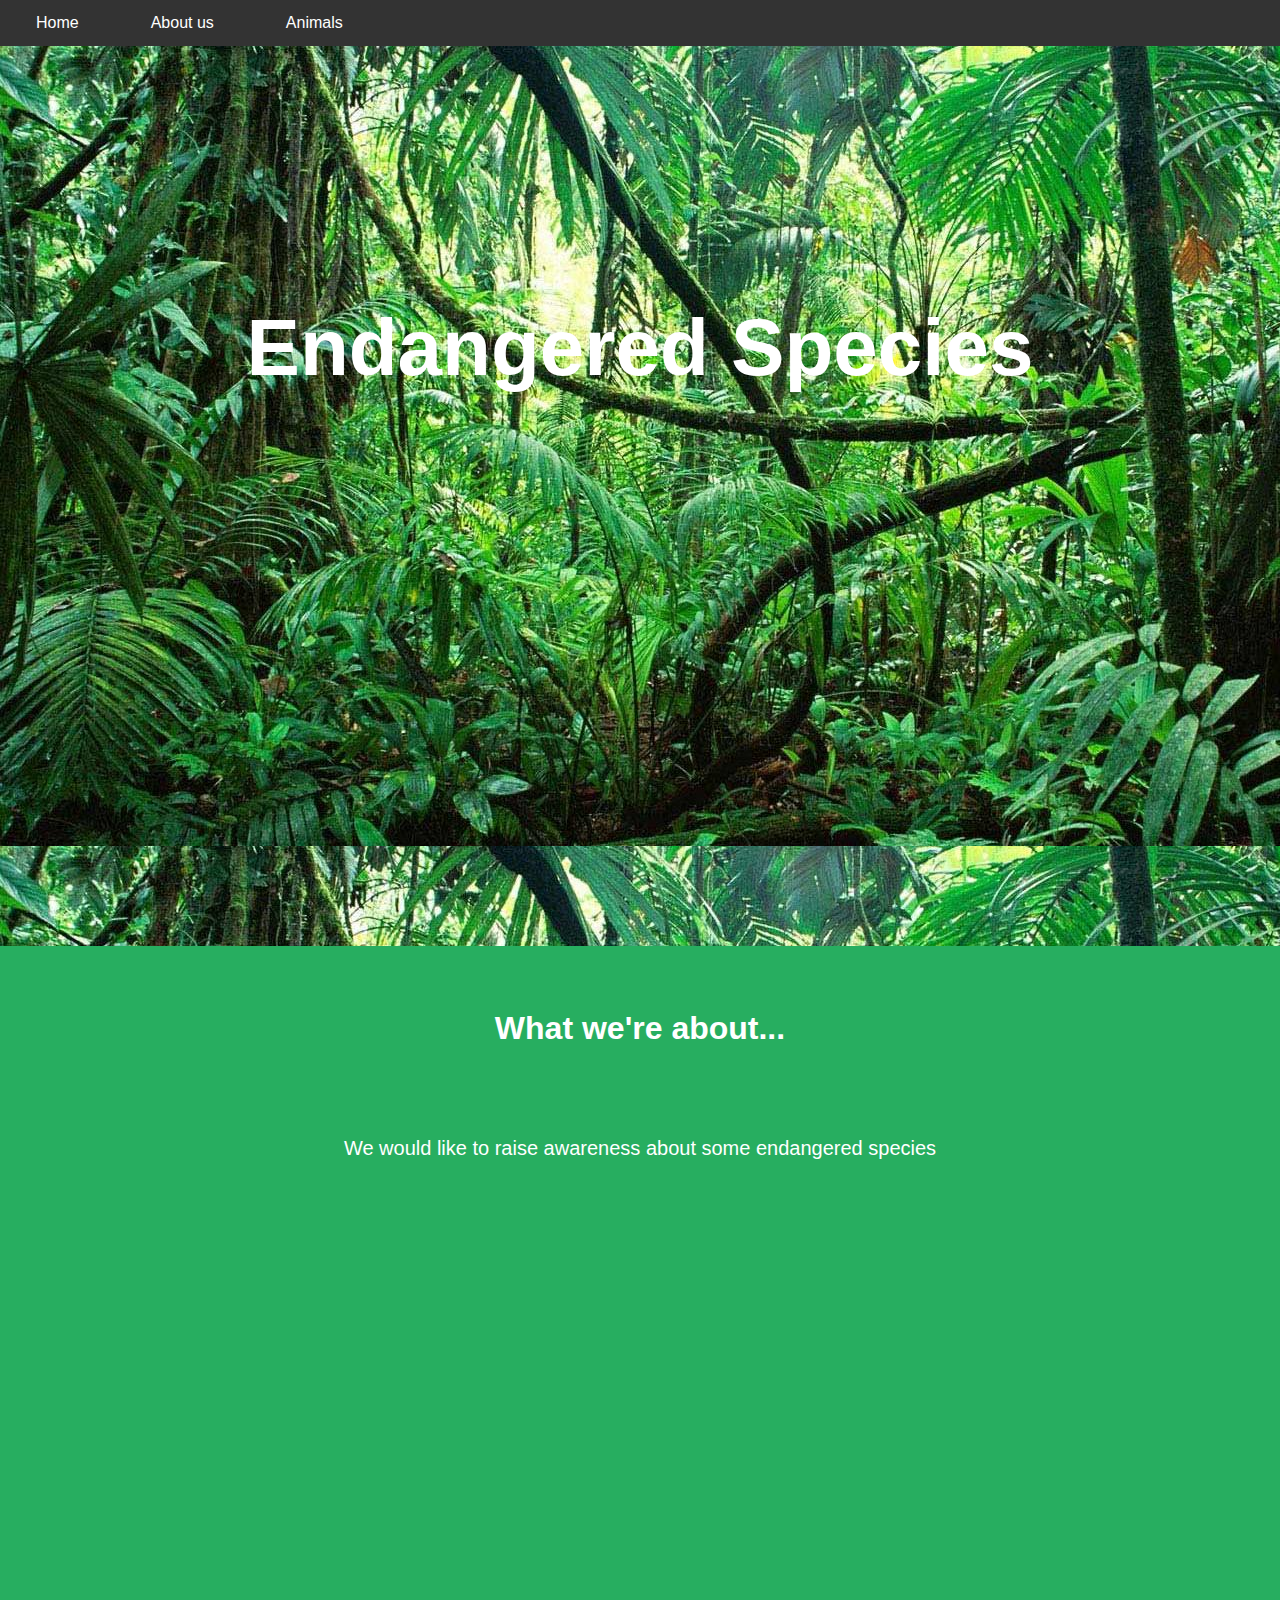
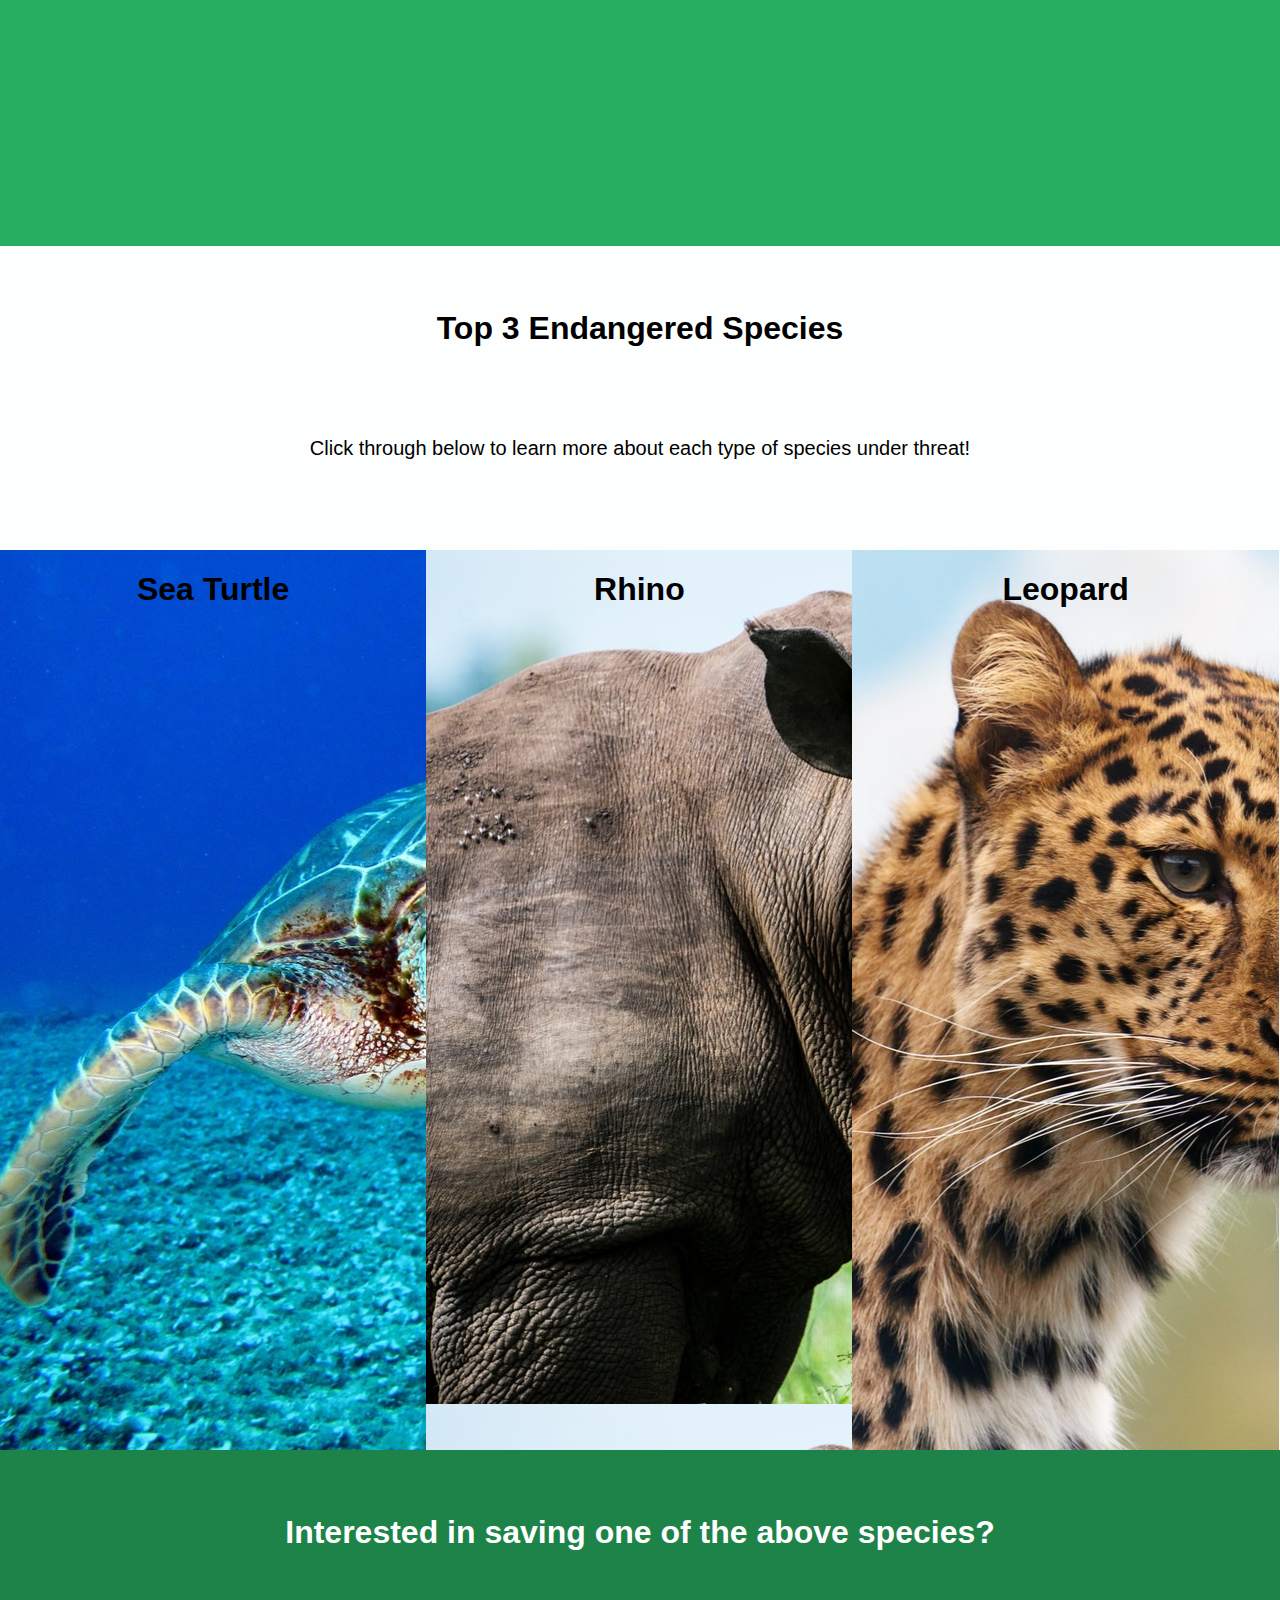
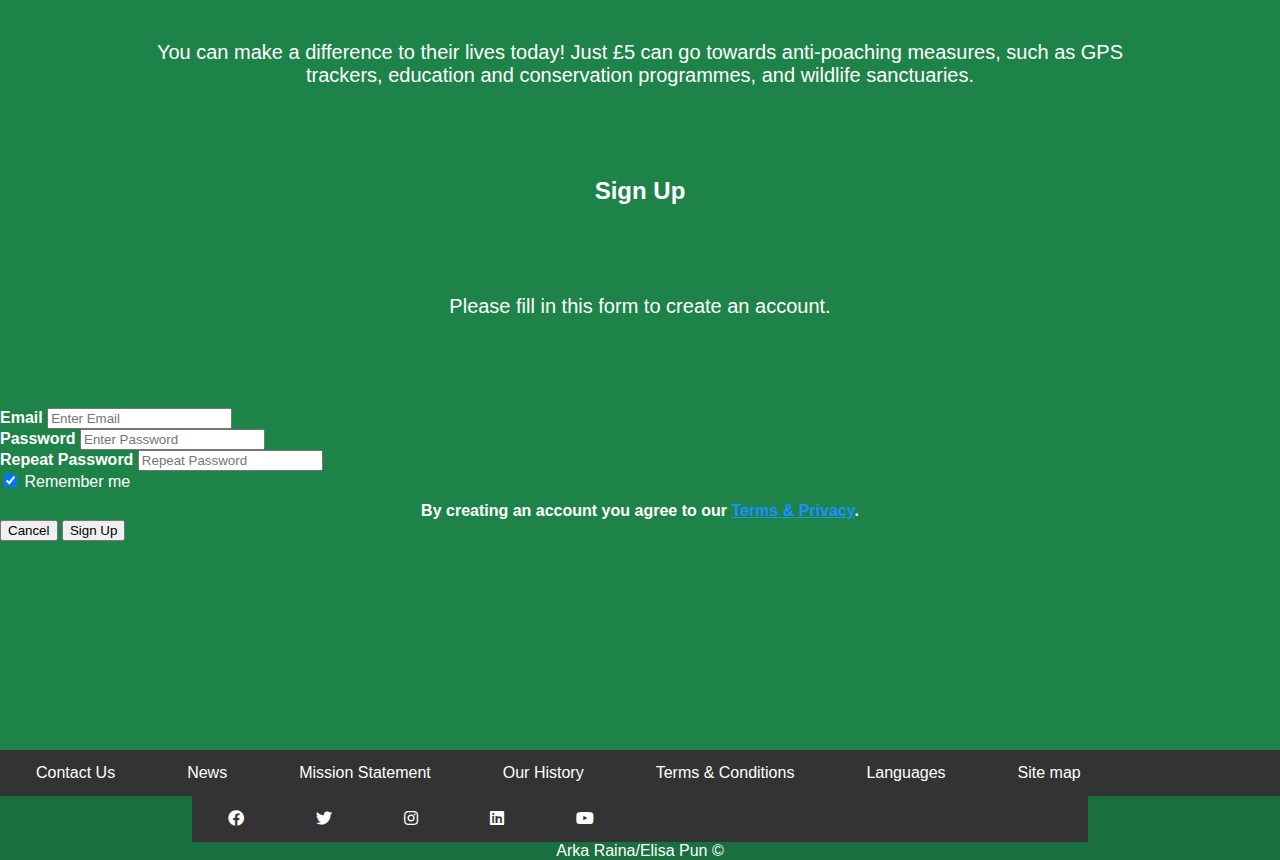
<file: index.html>
<!DOCTYPE html>
<html>
<head>
  <meta charset="utf-8" />
  <meta http-equiv="X-UA-Compatible" content="IE=edge">
  <meta name="viewport" content="width=device-width, initial-scale=1">
  <title>Endangered Species</title>
  <link rel="stylesheet" type="text/css" href="css/styles.css">
  <link rel="stylesheet" href="https://pro.fontawesome.com/releases/v5.11.1/css/all.css">
</head>
<body>
  <div>
    <ul>
    <li><a href="#home">Home</a></li>
    <li><a href="#about-us">About us</a></li>
    <li class="dropdown">
      <a href="javascript:void(0)" class="dropbtn">Animals</a>
      <div class="dropdown-content">
        <a href="About_seaturtle.html">Sea Turtle</a>
        <a href="About_rhino.html">Rhino</a>
        <a href="About_leopard.html">Leopard</a>
      </div>
    </li>
  </div>

<div id="header-div">
  <h1>Endangered Species</h1>
</div>

<div id="about-div" class="content-div">
  <h2 class="about-text">What we're about...</h2>
  <p class="about-text"> We would like to raise awareness about some endangered species </p>
</div>

<div id="species-intro-div" class="content-div">
  <h2>Top 3 Endangered Species</h2>
  <p>Click through below to learn more about each type of species under threat!</p>
  <div class="row">
    <a href="About_seaturtle.html"><div class="column" id="seaturtle-column">
      <h2>Sea Turtle</h2>
    </div></a>
    <a href="About_rhino.html"><div class="column" id="rhino-column">
      <h2>Rhino</h2>
    </div></a>
    <a href="About_leopard.html"><div class="column" id="leopard-column">
      <h2>Leopard</h2>
    </div></a>
  </div>
</div>

  <!--Donation Sign Up Section-->
  <div id="donate-div" class="content-div">
    <h2>Interested in saving one of the above species?</h2>
    <p>You can make a difference to their lives today! Just £5 can go towards anti-poaching measures, such as GPS trackers, education and conservation programmes, and wildlife sanctuaries.</p>

    <!-- Sign up form-->

    <form action="action_page.php">
      <div class="container">
        <h3>Sign Up</h3>
        <p>Please fill in this form to create an account.</p>
        <div class="form-div">
        <div class="input-section">
        <label for="email"><b>Email</b></label>
        <input type="text" placeholder="Enter Email" name="email" required>
        </div>
        <div class="input-section">
        <label for="psw"><b>Password</b></label>
        <input type="password" placeholder="Enter Password" name="psw" required>
        </div>
        <div class="input-section">
        <label for="psw-repeat"><b>Repeat Password</b></label>
        <input type="password" placeholder="Repeat Password" name="psw-repeat" required>
        </div>
        <div class="input-section">
        <label>
          <input type="checkbox" checked="checked" name="remember" style="margin-bottom:15px"> Remember me
        </label>
        </div>
        </div>
        <div class="input-section">
        <h5>By creating an account you agree to our <a href="#" style="color:dodgerblue">Terms & Privacy</a>.</h5>
        </div>
        <div class="input-section">
        <div class="clearfix">
          <button type="button" class="cancelbtn">Cancel</button>
          <button type="submit" class="signupbtn">Sign Up</button>
        </div>
      </div>
      </div>
    </form>
  </div>



<!--
<footer class="footer-distributed">

  <div class="footer-left">
      <img src="img/logo.png">
    <h3>About<span>Eduonix</span></h3>

    <p class="footer-links">
      <a href="#">Home</a> |
      <a href="#">Blog</a> |
      <a href="#">About</a> |
      <a href="#">Contact</a>
    </p>

    <p class="footer-company-name">© 2019 Eduonix Learning Solutions Pvt. Ltd.</p>
  </div>

  <div class="footer-center">
    <div>
      <i class="fa fa-map-marker"></i>
        <p><span>309 - Rupa Solitaire,
         Bldg. No. A - 1, Sector - 1</span>
        Mahape, Navi Mumbai - 400710</p>
    </div>

    <div>
      <i class="fa fa-phone"></i>
      <p>+91 22-27782183</p>
    </div>
    <div>
      <i class="fa fa-envelope"></i>
      <p><a href="mailto:support@eduonix.com">support@eduonix.com</a></p>
    </div>
  </div>
  <div class="footer-right">
    <p class="footer-company-about">
      <span>About the company</span>
      We offer training and skill building courses across Technology, Design, Management, Science and Humanities.</p>

  </div>
</footer>
-->
  <!--footer-->
  <footer id="footer-div">
    <div id="footer-contents">
      <ul>
        <li><a href="#contact" class="active">Contact Us</a></li>
        <li><a href="#news">News</a></li>
        <li><a href="#mission">Mission Statement</a></li>
        <li><a href="#history">Our History</a></li>
        <li><a href="#t&c">Terms & Conditions</a></li>
        <li><a href="#languages">Languages</a></li>
        <li><a href="#sitemap">Site map</a></li>
      </ul>
      <div class="footer-icons" style="width: 70%; margin: auto;">
        <ul class="footer-icon-list">
          <li class="footer-icon"><a href="#"><i class="fab fa-facebook"></i></a></li>
          <li class="footer-icon"><a href="#"><i class="fab fa-twitter"></i></a></li>
          <li class="footer-icon"><a href="#"><i class="fab fa-instagram"></i></a></li>
          <li class="footer-icon"><a href="#"><i class="fab fa-linkedin"></i></a></li>
          <li class="footer-icon"><a href="#"><i class="fab fa-youtube"></i></a></li>
        </ul>
      </div>
  </div>
  <div style="text-align:center;">Arka Raina/Elisa Pun ©</div>
</footer>

</body>
</html>
</file>
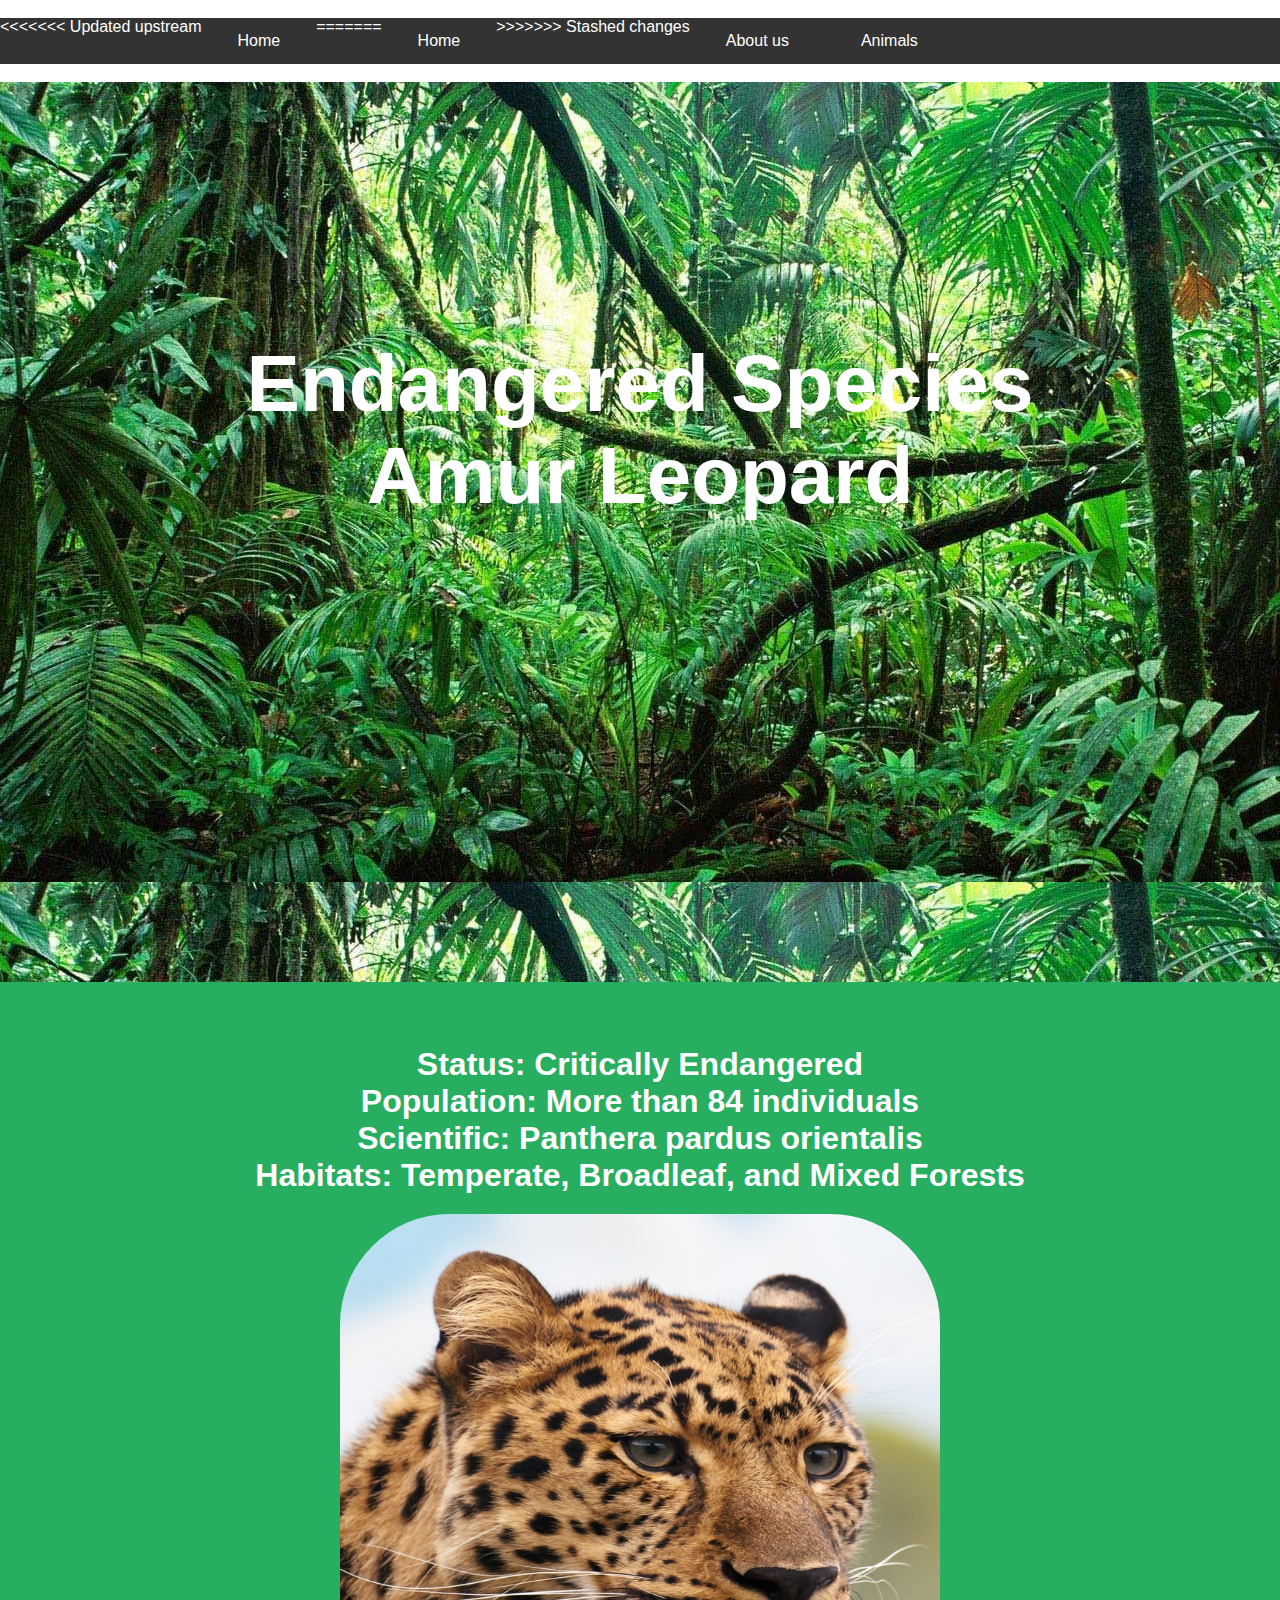
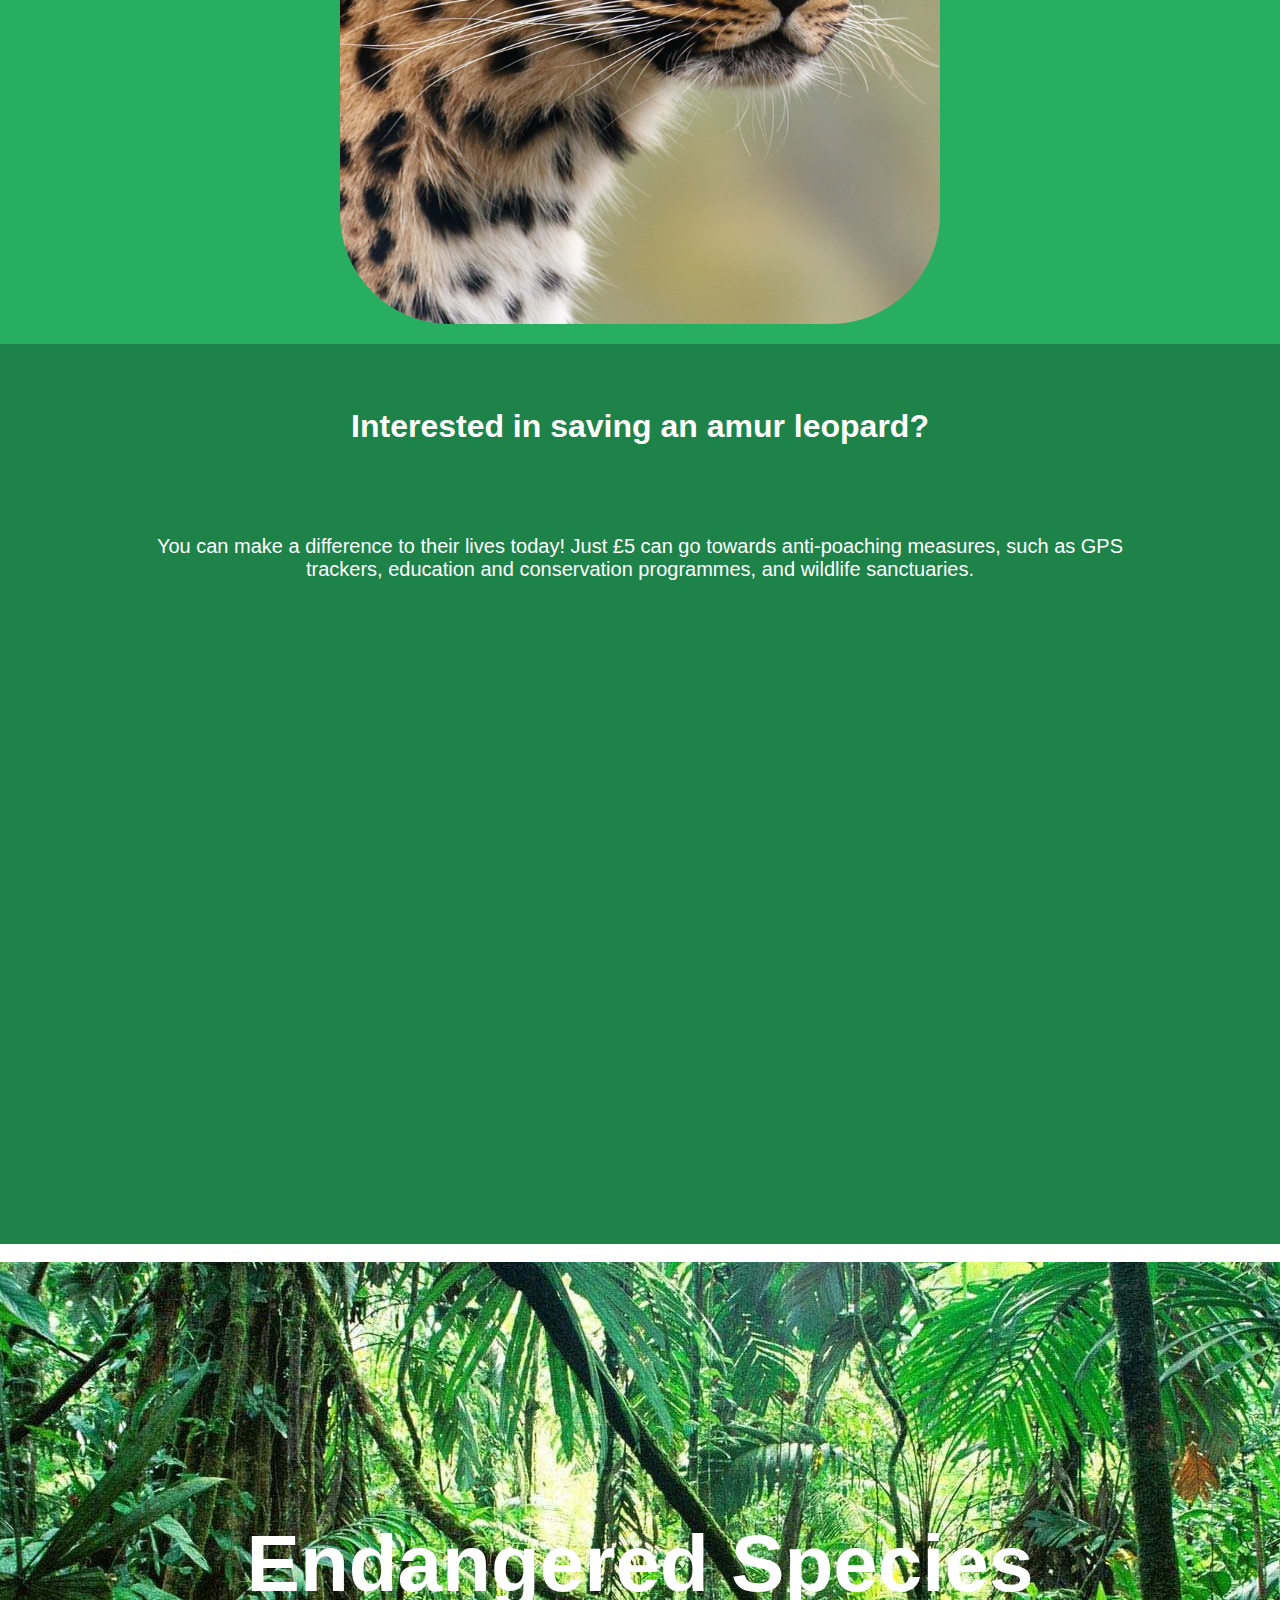
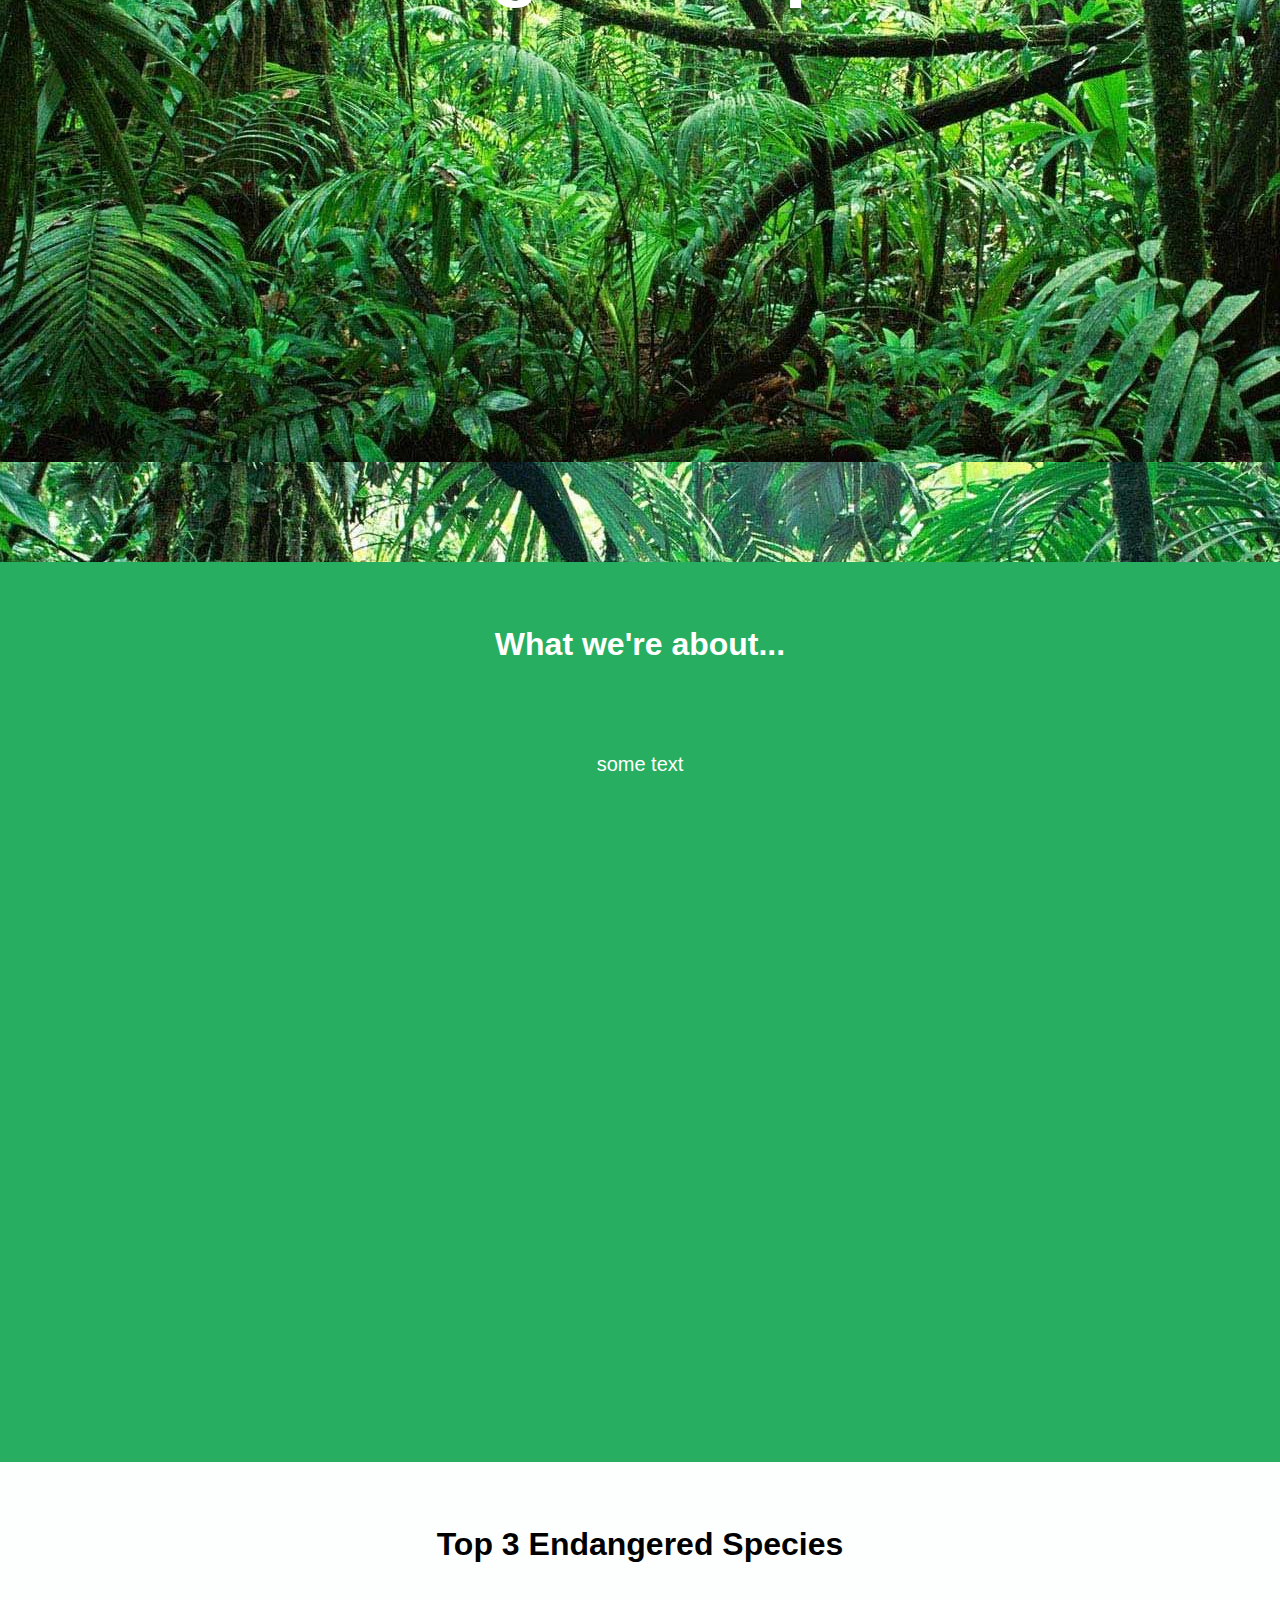
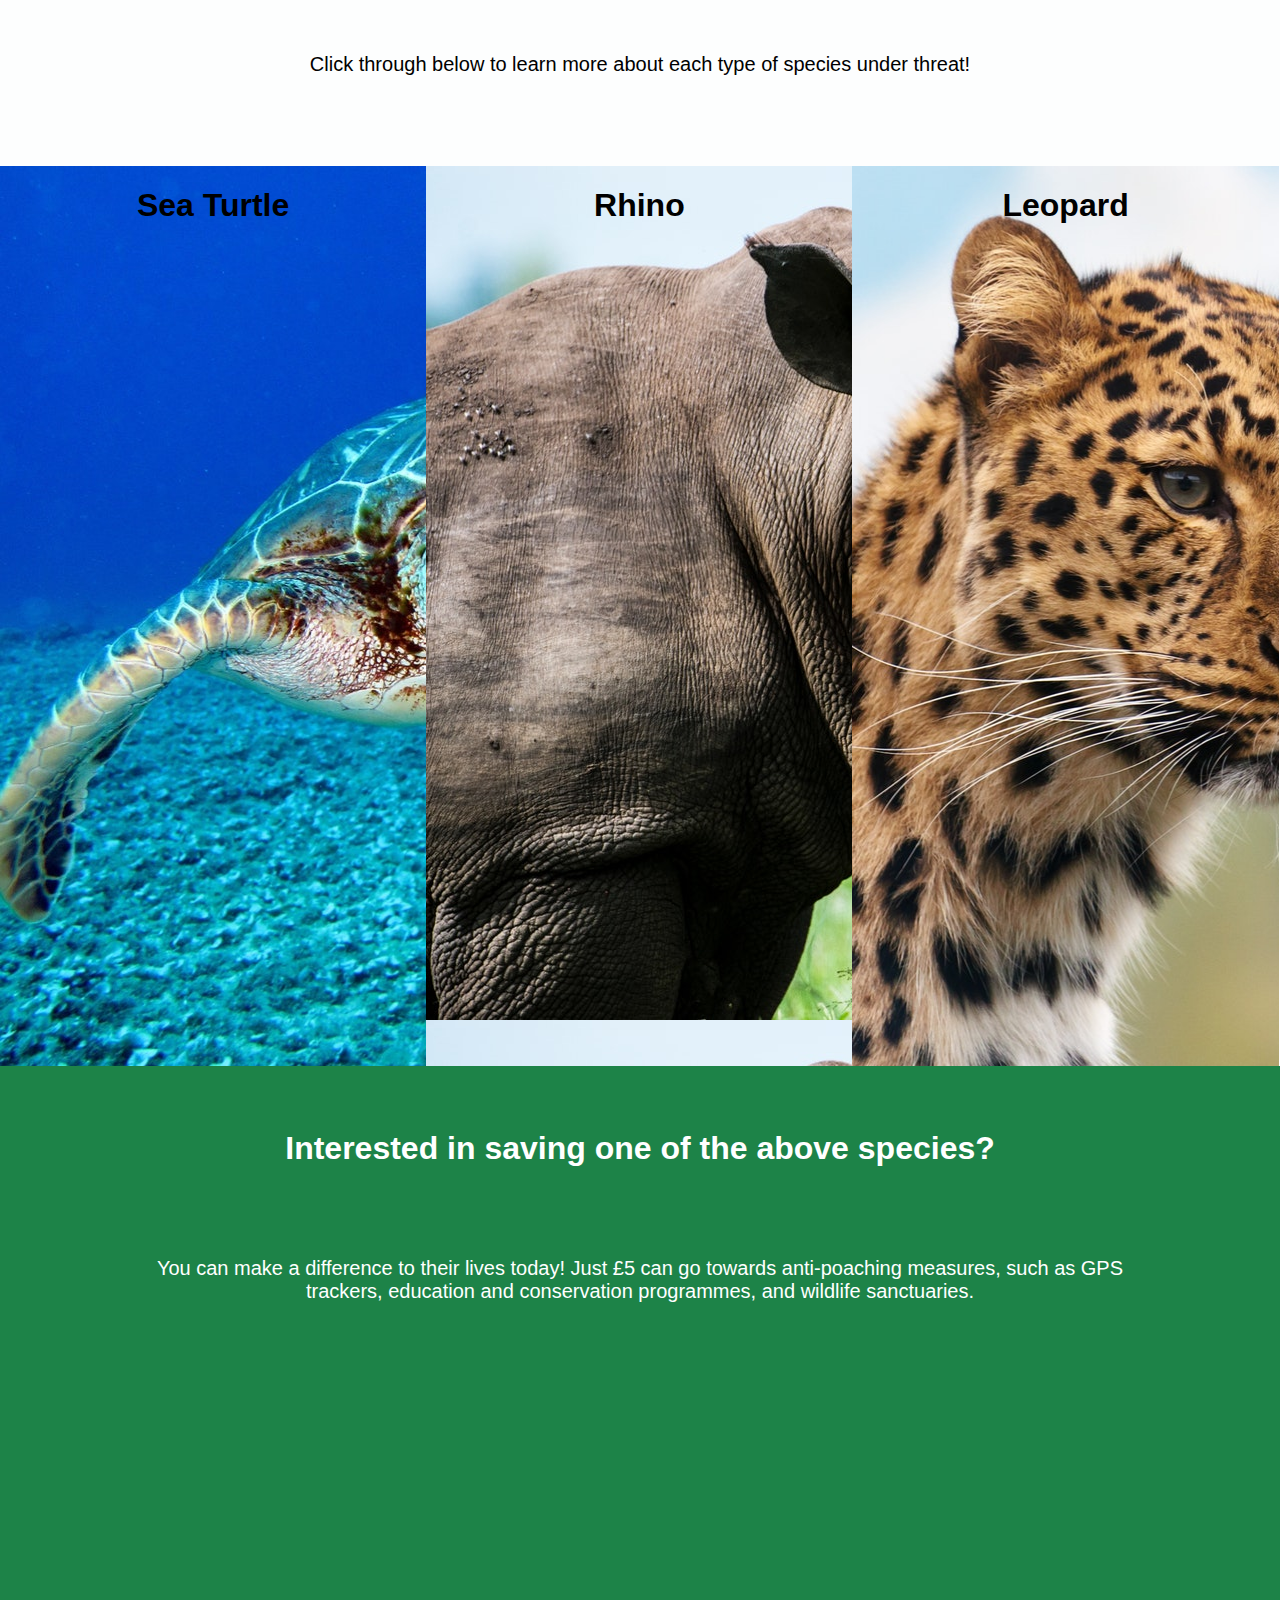
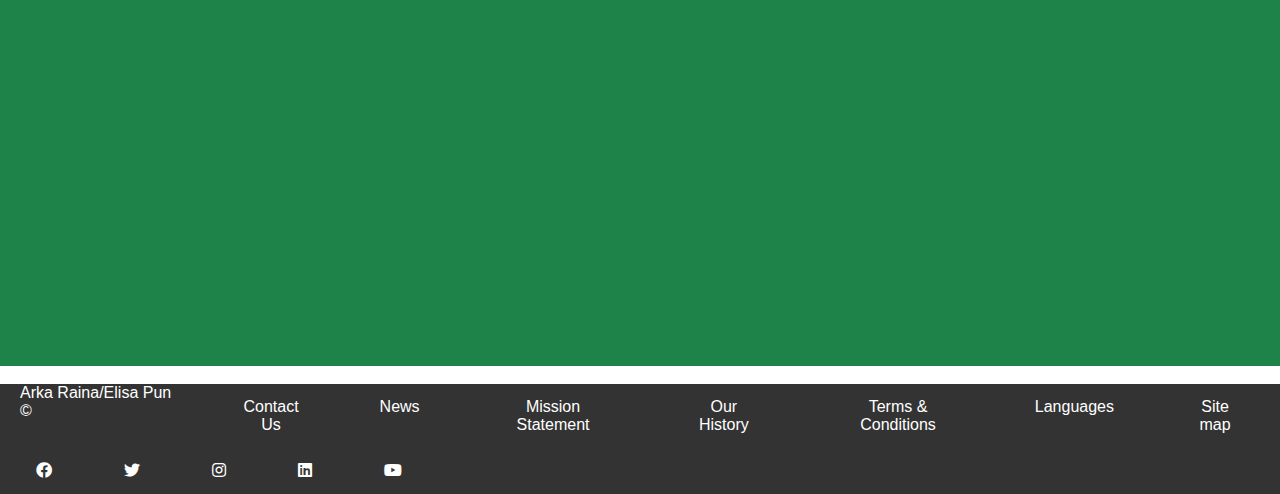
<file: About_leopard.html>
<!DOCTYPE html>
<html>
<head>
  <meta charset="utf-8" />
  <meta http-equiv="X-UA-Compatible" content="IE=edge">
  <meta name="viewport" content="width=device-width, initial-scale=1">
  <title>Endangered Species</title>
<<<<<<< Updated upstream
  <link rel="stylesheet" type="text/css" href="css/leopard_styles.css">
=======
  <link rel="stylesheet" type="text/css" href="css/styles.css">
>>>>>>> Stashed changes
  <link rel="stylesheet" href="https://pro.fontawesome.com/releases/v5.11.1/css/all.css">
</head>
<body>
  <div>
    <ul>
<<<<<<< Updated upstream
    <li><a href="index.html">Home</a></li>
=======
    <li><a href="#home">Home</a></li>
>>>>>>> Stashed changes
    <li><a href="#about-us">About us</a></li>
    <li class="dropdown">
      <a href="javascript:void(0)" class="dropbtn">Animals</a>
      <div class="dropdown-content">
<<<<<<< Updated upstream
        <a href="About_seaturtle.html">Sea Turtle</a>
        <a href="About_rhino.html">Rhino </a>
        <a href="About_leopard.html">Leopard</a>
=======
        <a href="#">Sea Turtle</a>
        <a href="#">Rhino</a>
        <a href="#">Leopard</a>
>>>>>>> Stashed changes
      </div>
    </li>
  </div>

<<<<<<< Updated upstream
<div id="header-div">
  <h1>Endangered Species  <br>
  Amur Leopard</h1>
</div>

<div id="about-div" class="content-div">
  <h2 class="about-text">
Status: Critically Endangered <br>

Population: More than 84 individuals <br>

Scientific: Panthera pardus orientalis <br>

Habitats: Temperate, Broadleaf, and Mixed Forests<br>

  <img src="./images/leopard.jpg" width="100" height="750" alt="leopard" class="center">
</h2>

</div>



  <!--Donation Sign Up Section-->
  <div id="donate-div" class="content-div">
    <h2>Interested in saving an amur leopard?</h2>
    <p>You can make a difference to their lives today! Just £5 can go towards anti-poaching measures, such as GPS trackers, education and conservation programmes, and wildlife sanctuaries.</p>
  </div>

<!--
<footer class="footer-distributed">
  <div class="footer-left">
      <img src="img/logo.png">
    <h3>About<span>Eduonix</span></h3>
    <p class="footer-links">
      <a href="#">Home</a> |
      <a href="#">Blog</a> |
      <a href="#">About</a> |
      <a href="#">Contact</a>
    </p>
    <p class="footer-company-name">© 2019 Eduonix Learning Solutions Pvt. Ltd.</p>
  </div>
  <div class="footer-center">
    <div>
      <i class="fa fa-map-marker"></i>
        <p><span>309 - Rupa Solitaire,
         Bldg. No. A - 1, Sector - 1</span>
        Mahape, Navi Mumbai - 400710</p>
    </div>
    <div>
      <i class="fa fa-phone"></i>
      <p>+91 22-27782183</p>
    </div>
    <div>
      <i class="fa fa-envelope"></i>
      <p><a href="mailto:support@eduonix.com">support@eduonix.com</a></p>
    </div>
  </div>
  <div class="footer-right">
    <p class="footer-company-about">
      <span>About the company</span>
      We offer training and skill building courses across Technology, Design, Management, Science and Humanities.</p>
  </div>
</footer>
-->
  <!--footer-->
=======

  <div id="header-div">
    <h1>Endangered Species</h1>
  </div>

  <div id="about-div" class="content-div">
    <h2 class="about-text">What we're about...</h2>
    <p class="about-text"> some text </p>
  </div>

  <div id="species-intro-div" class="content-div">
    <h2>Top 3 Endangered Species</h2>
    <p>Click through below to learn more about each type of species under threat!</p>
    <div class="row">
      <a href="#"><div class="column" id="seaturtle-column">
        <h2>Sea Turtle</h2>
      </div></a>
      <a href="#"><div class="column" id="rhino-column">
        <h2>Rhino</h2>
      </div></a>
      <a href="#"><div class="column" id="leopard-column">
        <h2>Leopard</h2>
      </div></a>
    </div>
  </div>

    <!--Donation Sign Up Section-->
    <div id="donate-div" class="content-div">
      <h2>Interested in saving one of the above species?</h2>
      <p>You can make a difference to their lives today! Just £5 can go towards anti-poaching measures, such as GPS trackers, education and conservation programmes, and wildlife sanctuaries.</p>
    </div>


>>>>>>> Stashed changes
  <footer id="footer-div">
    <div id="footer-contents">
      <ul>
        <li>Arka Raina/Elisa Pun ©</li>
        <li><a href="#contact" class="active">Contact Us</a></li>
        <li><a href="#news">News</a></li>
        <li><a href="#mission">Mission Statement</a></li>
        <li><a href="#history">Our History</a></li>
        <li><a href="#t&c">Terms & Conditions</a></li>
        <li><a href="#languages">Languages</a></li>
        <li><a href="#sitemap">Site map</a></li>
      </ul>
      <div class="footer-icons">
        <ul class="footer-icon-list">
          <li class="footer-icon"><a href="#"><i class="fab fa-facebook"></i></a></li>
          <li class="footer-icon"><a href="#"><i class="fab fa-twitter"></i></a></li>
          <li class="footer-icon"><a href="#"><i class="fab fa-instagram"></i></a></li>
          <li class="footer-icon"><a href="#"><i class="fab fa-linkedin"></i></a></li>
          <li class="footer-icon"><a href="#"><i class="fab fa-youtube"></i></a></li>
      </div>
  </div>
</footer>

</body>
</html>
</file>
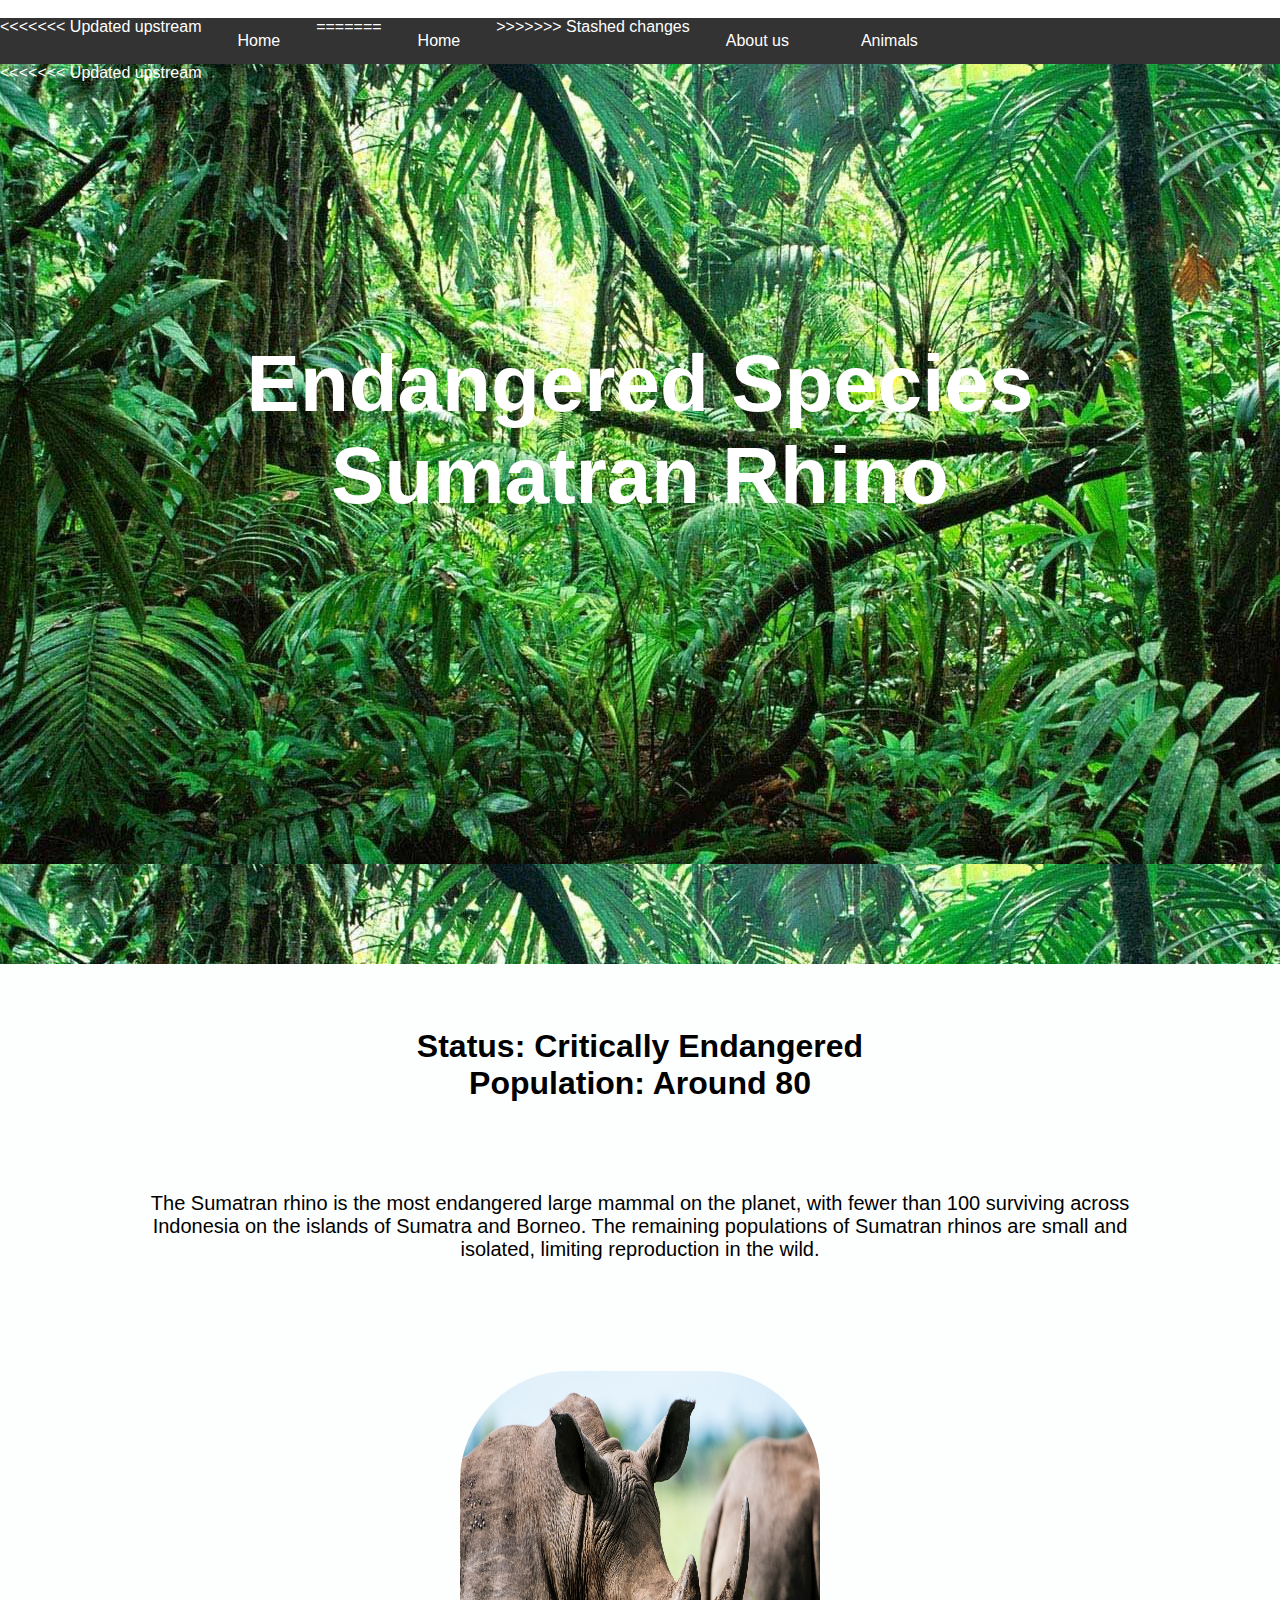
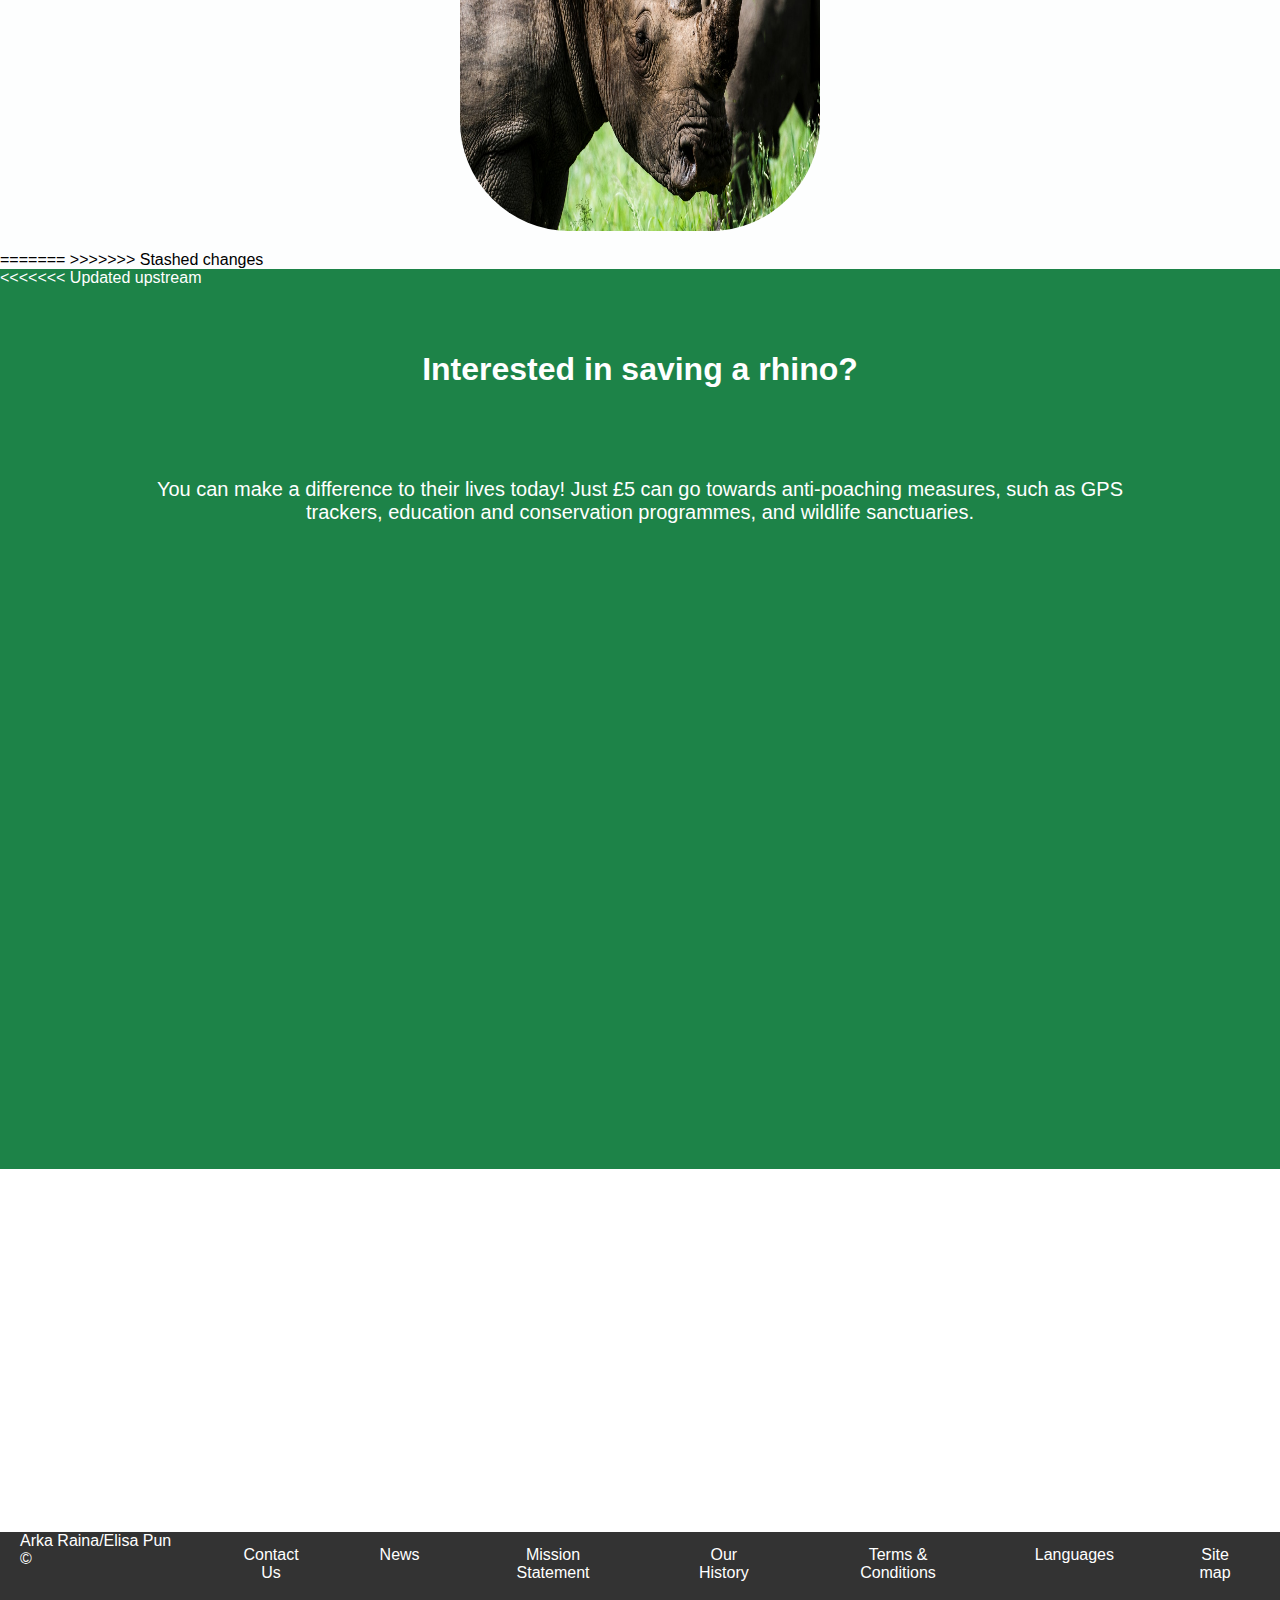
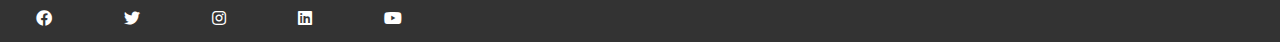
<file: About_rhino.html>
<!DOCTYPE html>
<html>
<head>
  <meta charset="utf-8" />
  <meta http-equiv="X-UA-Compatible" content="IE=edge">
  <meta name="viewport" content="width=device-width, initial-scale=1">
  <title>Endangered Species</title>
<<<<<<< Updated upstream
  <link rel="stylesheet" type="text/css" href="css/rhino_styles.css">
=======
  <link rel="stylesheet" type="text/css" href="css/styles.css">
>>>>>>> Stashed changes
  <link rel="stylesheet" href="https://pro.fontawesome.com/releases/v5.11.1/css/all.css">
</head>
<body>
  <div>
    <ul>
<<<<<<< Updated upstream
    <li><a href="index.html">Home</a></li>
=======
    <li><a href="#home">Home</a></li>
>>>>>>> Stashed changes
    <li><a href="#about-us">About us</a></li>
    <li class="dropdown">
      <a href="javascript:void(0)" class="dropbtn">Animals</a>
      <div class="dropdown-content">
<<<<<<< Updated upstream
        <a href="About_seaturtle.html">Sea Turtle</a>
        <a href="About_rhino.html">Rhino </a>
        <a href="About_leopard.html">Leopard</a>
=======
        <a href="#">Sea Turtle</a>
        <a href="#">Rhino</a>
        <a href="#">Leopard</a>
>>>>>>> Stashed changes
      </div>
    </li>
  </div>

<div id="header-div">
<<<<<<< Updated upstream
  <h1>Endangered Species <br>
  Sumatran Rhino</h1>

</div>


<div id="species-intro-div" class="content-div">
  <h2>Status: Critically Endangered <br>
      Population: Around 80
  </h2>

  <p>

    The Sumatran rhino is the most endangered large mammal on the
    planet, with fewer than 100 surviving across
    Indonesia on the islands of Sumatra and Borneo.
    The remaining populations of Sumatran rhinos are small and isolated,
    limiting reproduction in the wild.

</p>
  <img src="./images/rhino.jpg" width="400" height="500" alt="rhino" class="center" >

  <!--<div class="row">
=======
  <h1>Endangered Species</h1>
</div>

<div id="about-div" class="content-div">
  <h2 class="about-text">What we're about...</h2>
  <p class="about-text"> some text </p>
</div>

<div id="species-intro-div" class="content-div">
  <h2>Top 3 Endangered Species</h2>
  <p>Click through below to learn more about each type of species under threat!</p>
  <div class="row">
>>>>>>> Stashed changes
    <a href="#"><div class="column" id="seaturtle-column">
      <h2>Sea Turtle</h2>
    </div></a>
    <a href="#"><div class="column" id="rhino-column">
      <h2>Rhino</h2>
    </div></a>
    <a href="#"><div class="column" id="leopard-column">
      <h2>Leopard</h2>
    </div></a>
<<<<<<< Updated upstream
  -->
=======
>>>>>>> Stashed changes
  </div>
</div>

  <!--Donation Sign Up Section-->
  <div id="donate-div" class="content-div">
<<<<<<< Updated upstream
    <h2>Interested in saving a rhino?</h2>
    <p>You can make a difference to their lives today! Just £5 can go towards anti-poaching measures, such as GPS trackers, education and conservation programmes, and wildlife sanctuaries.</p>
  </div>

<!--
<footer class="footer-distributed">
  <div class="footer-left">
      <img src="img/logo.png">
    <h3>About<span>Eduonix</span></h3>
    <p class="footer-links">
      <a href="#">Home</a> |
      <a href="#">Blog</a> |
      <a href="#">About</a> |
      <a href="#">Contact</a>
    </p>
    <p class="footer-company-name">© 2019 Eduonix Learning Solutions Pvt. Ltd.</p>
  </div>
  <div class="footer-center">
    <div>
      <i class="fa fa-map-marker"></i>
        <p><span>309 - Rupa Solitaire,
         Bldg. No. A - 1, Sector - 1</span>
        Mahape, Navi Mumbai - 400710</p>
    </div>
    <div>
      <i class="fa fa-phone"></i>
      <p>+91 22-27782183</p>
    </div>
    <div>
      <i class="fa fa-envelope"></i>
      <p><a href="mailto:support@eduonix.com">support@eduonix.com</a></p>
    </div>
  </div>
  <div class="footer-right">
    <p class="footer-company-about">
      <span>About the company</span>
      We offer training and skill building courses across Technology, Design, Management, Science and Humanities.</p>
  </div>
</footer>
-->
  <!--footer-->
=======
    <h2>Interested in saving one of the above species?</h2>
    <p>You can make a difference to their lives today! Just £5 can go towards anti-poaching measures, such as GPS trackers, education and conservation programmes, and wildlife sanctuaries.</p>
  </div>


>>>>>>> Stashed changes
  <footer id="footer-div">
    <div id="footer-contents">
      <ul>
        <li>Arka Raina/Elisa Pun ©</li>
        <li><a href="#contact" class="active">Contact Us</a></li>
        <li><a href="#news">News</a></li>
        <li><a href="#mission">Mission Statement</a></li>
        <li><a href="#history">Our History</a></li>
        <li><a href="#t&c">Terms & Conditions</a></li>
        <li><a href="#languages">Languages</a></li>
        <li><a href="#sitemap">Site map</a></li>
      </ul>
      <div class="footer-icons">
        <ul class="footer-icon-list">
          <li class="footer-icon"><a href="#"><i class="fab fa-facebook"></i></a></li>
          <li class="footer-icon"><a href="#"><i class="fab fa-twitter"></i></a></li>
          <li class="footer-icon"><a href="#"><i class="fab fa-instagram"></i></a></li>
          <li class="footer-icon"><a href="#"><i class="fab fa-linkedin"></i></a></li>
          <li class="footer-icon"><a href="#"><i class="fab fa-youtube"></i></a></li>
      </div>
  </div>
</footer>

</body>
</html>
</file>
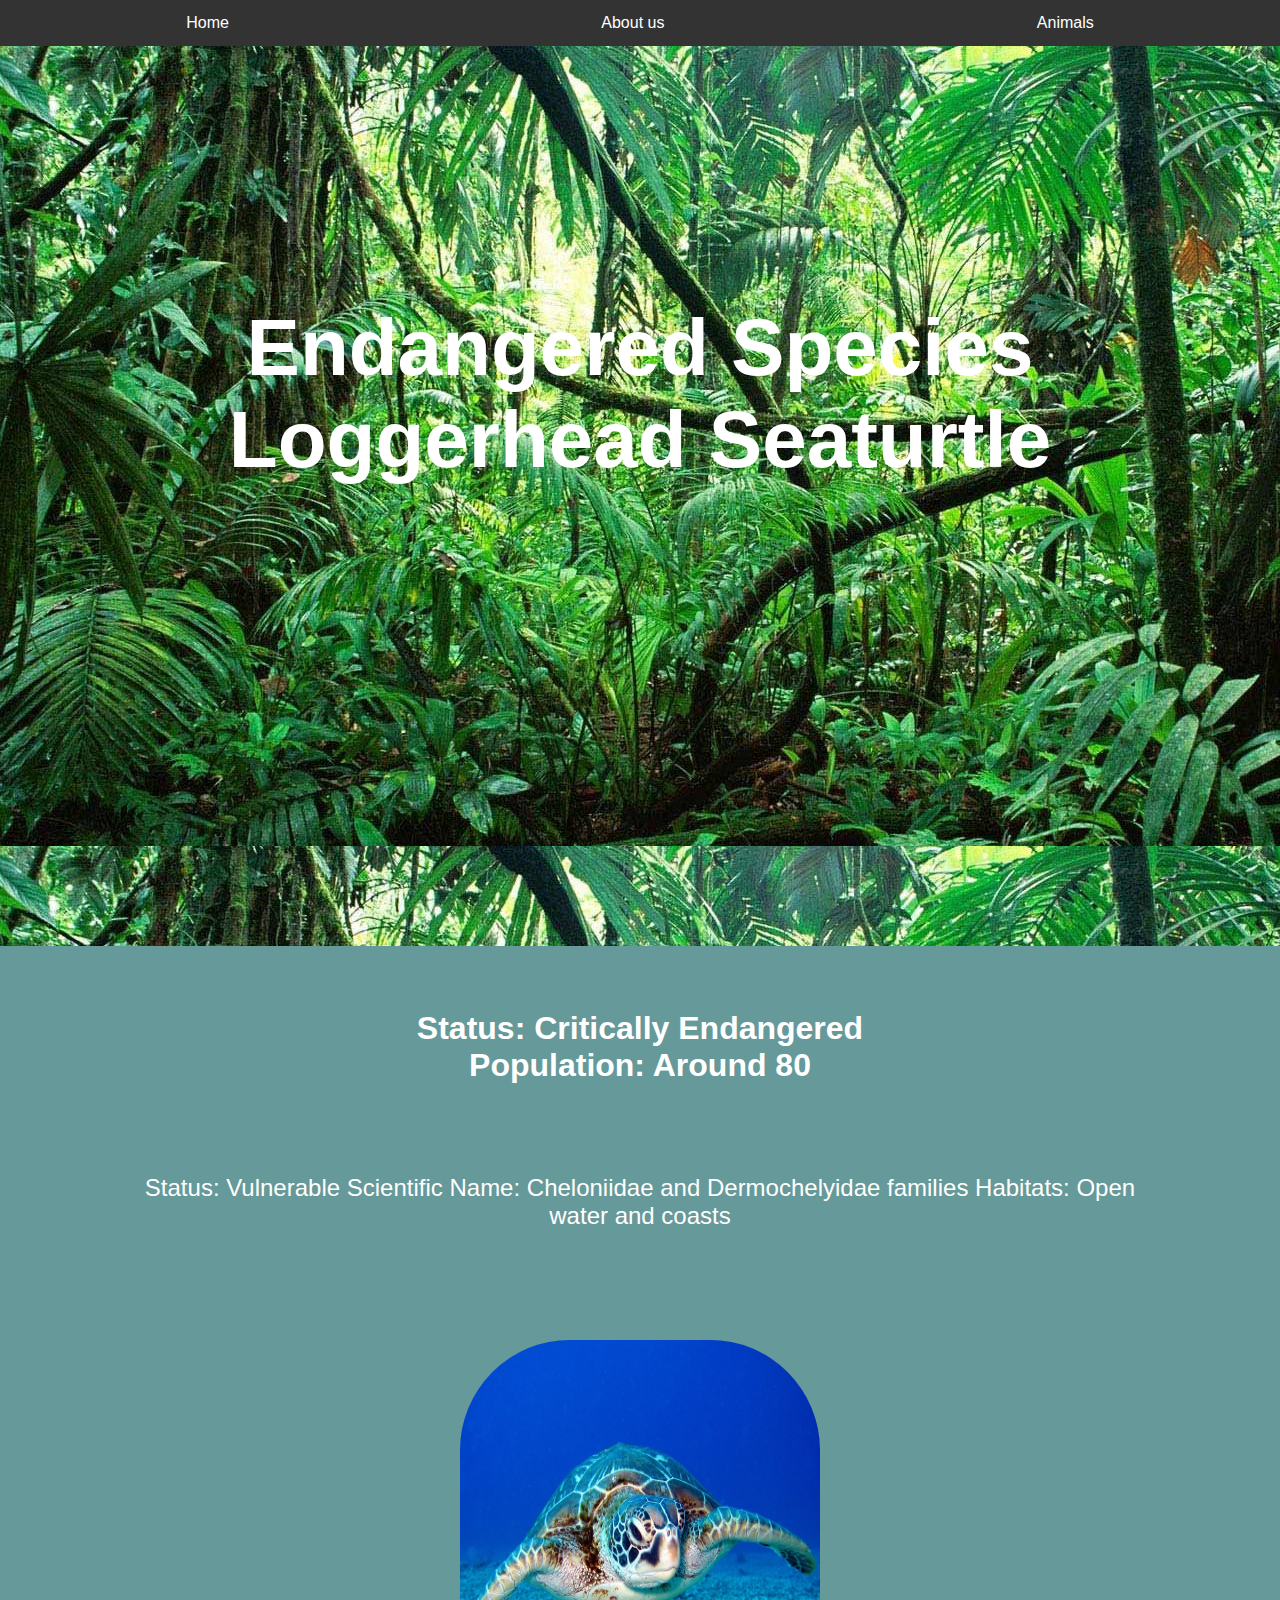
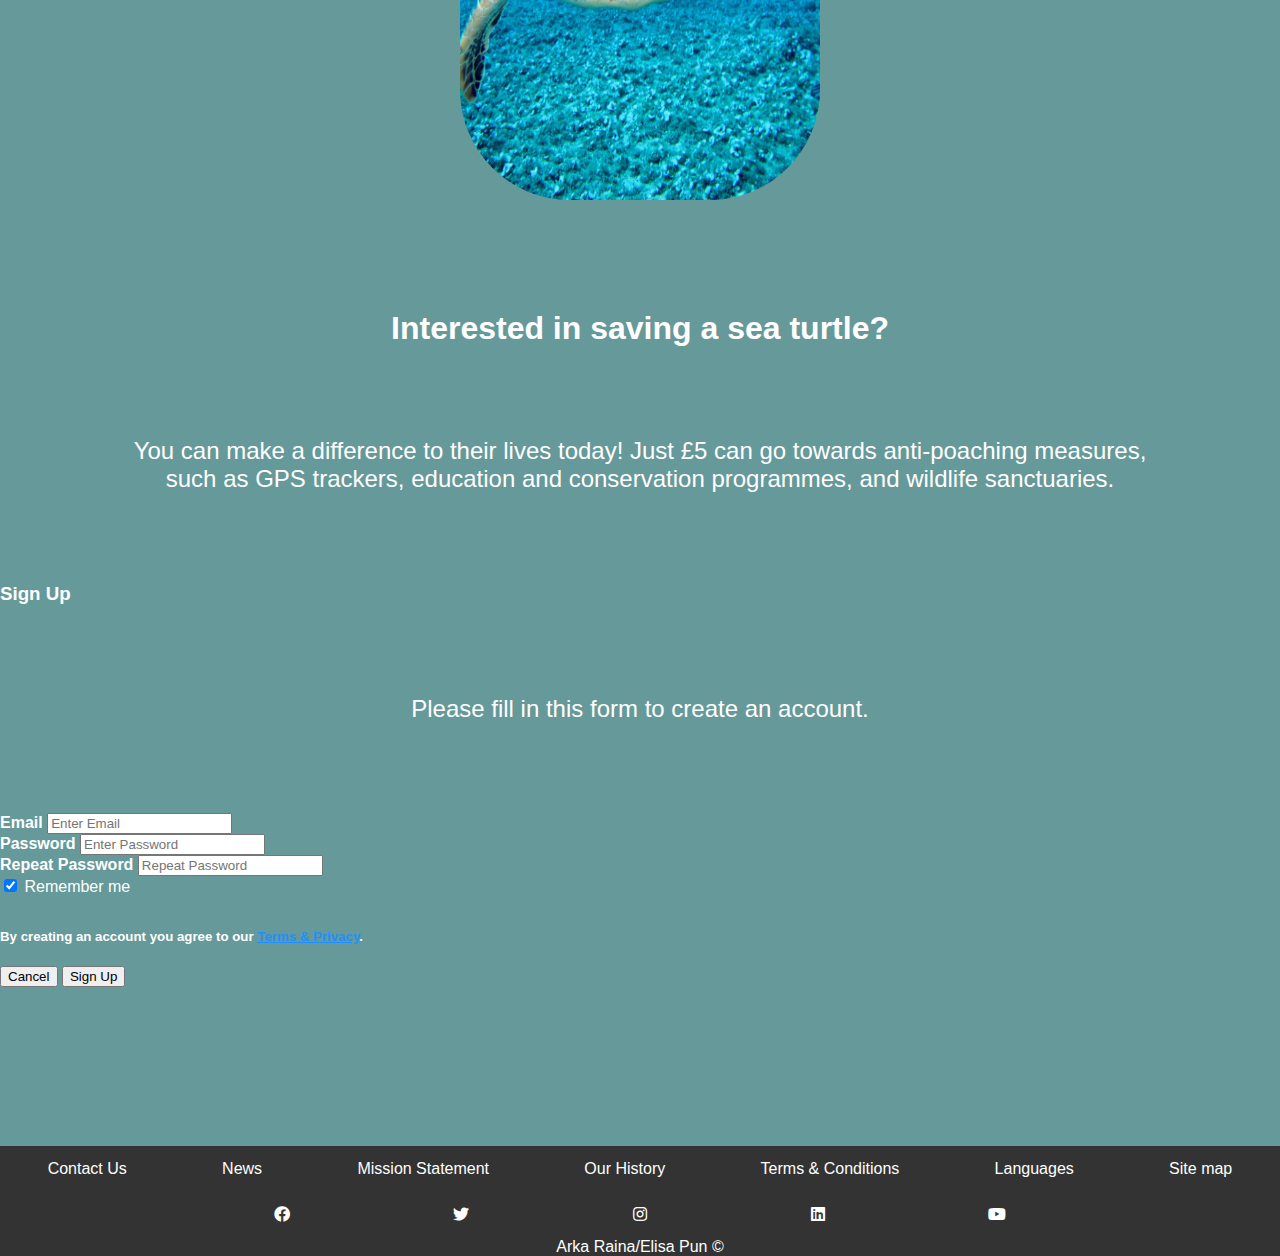
<file: About_seaturtle.html>
<!DOCTYPE html>
<html>
<head>
  <meta charset="utf-8" />
  <meta http-equiv="X-UA-Compatible" content="IE=edge">
  <meta name="viewport" content="width=device-width, initial-scale=1">
  <title>Endangered Species</title>
  <link rel="stylesheet" type="text/css" href="css/seaturtle_styles.css">
  <link rel="stylesheet" href="https://pro.fontawesome.com/releases/v5.11.1/css/all.css">
</head>
<body>
  <div>
    <ul>
    <li><a href="index.html">Home</a></li>
    <li><a href="#about-us">About us</a></li>
    <li class="dropdown">
      <a href="javascript:void(0)" class="dropbtn">Animals</a>
      <div class="dropdown-content">
        <a href="About_seaturtle.html">Sea Turtle</a>
        <a href="About_rhino.html">Rhino </a>
        <a href="About_leopard.html">Leopard</a>
      </div>
    </li>
  </div>

<div id="header-div">
  <h1>Endangered Species <br>
  Loggerhead Seaturtle</h1>

</div>


<div id="species-intro-div" class="content-div">
  <h2>Status: Critically Endangered <br>
      Population: Around 80
  </h2>

  <p>Status: Vulnerable
    Scientific Name: Cheloniidae and Dermochelyidae families
    Habitats: Open water and coasts</p>
  <img src="./images/seaturtle.jpg" width="400" height="500" alt="seaturtle" class="center" >

  <!--<div class="row">
    <a href="#"><div class="column" id="seaturtle-column">
      <h2>Sea Turtle</h2>
    </div></a>
    <a href="#"><div class="column" id="rhino-column">
      <h2>Rhino</h2>
    </div></a>
    <a href="#"><div class="column" id="leopard-column">
      <h2>Leopard</h2>
    </div></a>
  -->
  </div>

  <!--Donation Sign Up Section-->
  <div id="donate-div" class="content-div">
    <h2>Interested in saving a sea turtle?</h2>
    <p>You can make a difference to their lives today! Just £5 can go towards anti-poaching measures, such as GPS trackers, education and conservation programmes, and wildlife sanctuaries.</p>



      <!-- Sign up form-->

      <form action="action_page.php">
        <div class="container">
          <h3>Sign Up</h3>
          <p>Please fill in this form to create an account.</p>
          <div class="form-div">
          <div class="input-section">
          <label for="email"><b>Email</b></label>
          <input type="text" placeholder="Enter Email" name="email" required>
          </div>
          <div class="input-section">
          <label for="psw"><b>Password</b></label>
          <input type="password" placeholder="Enter Password" name="psw" required>
          </div>
          <div class="input-section">
          <label for="psw-repeat"><b>Repeat Password</b></label>
          <input type="password" placeholder="Repeat Password" name="psw-repeat" required>
          </div>
          <div class="input-section">
          <label>
            <input type="checkbox" checked="checked" name="remember" style="margin-bottom:15px"> Remember me
          </label>
          </div>
          </div>
          <div class="input-section">
          <h5>By creating an account you agree to our <a href="#" style="color:dodgerblue">Terms & Privacy</a>.</h5>
          </div>
          <div class="input-section">
          <div class="clearfix">
            <button type="button" class="cancelbtn">Cancel</button>
            <button type="submit" class="signupbtn">Sign Up</button>
          </div>
        </div>
        </div>
      </form>
    </div>


<!--
<footer class="footer-distributed">
  <div class="footer-left">
      <img src="img/logo.png">
    <h3>About<span>Eduonix</span></h3>
    <p class="footer-links">
      <a href="#">Home</a> |
      <a href="#">Blog</a> |
      <a href="#">About</a> |
      <a href="#">Contact</a>
    </p>
    <p class="footer-company-name">© 2019 Eduonix Learning Solutions Pvt. Ltd.</p>
  </div>
  <div class="footer-center">
    <div>
      <i class="fa fa-map-marker"></i>
        <p><span>309 - Rupa Solitaire,
         Bldg. No. A - 1, Sector - 1</span>
        Mahape, Navi Mumbai - 400710</p>
    </div>
    <div>
      <i class="fa fa-phone"></i>
      <p>+91 22-27782183</p>
    </div>
    <div>
      <i class="fa fa-envelope"></i>
      <p><a href="mailto:support@eduonix.com">support@eduonix.com</a></p>
    </div>
  </div>
  <div class="footer-right">
    <p class="footer-company-about">
      <span>About the company</span>
      We offer training and skill building courses across Technology, Design, Management, Science and Humanities.</p>
  </div>
</footer>
-->

  <!--footer-->
  <footer id="footer-div">
    <div id="footer-contents">
      <ul>
        <li><a href="#contact" class="active">Contact Us</a></li>
        <li><a href="#news">News</a></li>
        <li><a href="#mission">Mission Statement</a></li>
        <li><a href="#history">Our History</a></li>
        <li><a href="#t&c">Terms & Conditions</a></li>
        <li><a href="#languages">Languages</a></li>
        <li><a href="#sitemap">Site map</a></li>
      </ul>
      <div class="footer-icons" style="width: 70%; margin: auto;">
        <ul class="footer-icon-list">
          <li class="footer-icon"><a href="#"><i class="fab fa-facebook"></i></a></li>
          <li class="footer-icon"><a href="#"><i class="fab fa-twitter"></i></a></li>
          <li class="footer-icon"><a href="#"><i class="fab fa-instagram"></i></a></li>
          <li class="footer-icon"><a href="#"><i class="fab fa-linkedin"></i></a></li>
          <li class="footer-icon"><a href="#"><i class="fab fa-youtube"></i></a></li>
        </ul>
      </div>
  </div>
  <div style="text-align:center;">Arka Raina/Elisa Pun ©</div>
</footer>

</body>
</html>
</file>
<file: css/styles.css>
* {
  box-sizing: border-box;
}

body {
  color: white;
  font-family: Arial, Helvetica, sans-serif;
  margin: 0px;
}

#header-div {
  background-image: url("../images/jungle.jpg");
  min-height: 100vh;
  width: 100vw;
}

#about-div {
  background-color: #27ae60;
}

#species-intro-div {
  background-color: #fdfefe;
  color: black;
}

/* Create three equal columns that floats next to each other */
.column {
  float: left;
  width: 33.3vw;
  min-height: 100vh;
}
/*-- fix this as colour does not show on hover
.column:hover {
  color: #717171;
} */

/* Clear floats after the columns */
.row:after {
  content: "";
  display: table;
  clear: both;
}

#seaturtle-column {
  background-image: url("../images/seaturtle.jpg");
}

#rhino-column {
  background-image: url("../images/rhino.jpg");
}

#leopard-column {
  background-image: url("../images/leopard.jpg");
}

#donate-div {
  background-color: #1d8348;
  /*background-color: #1e8449;*/
}

#footer-div {
  background-color: #196f3d;
}

.content-div{
  min-height: 100vh;
  width: 100vw;
}

h1, h2, h3, h5 {
  text-align: center;
  margin: auto;
}

h1 {
  font-size: 5em;
  padding-top: 20%;
}

h2 {
  font-size: 2em;
  padding-top: 5%;
}

h3 {
  font-size: 1.5em;
}

h5 {
  font-size: 1em;
}

img {
  display: flex;
  padding: 20px;
  margin: 0 auto;
  border-radius: 130px;
}

p {
  margin: 10vh 10vw; 
  font-size: 1.25em;
  text-align: center;
}

a {
  color: rgb(0,0,0);
}

div.contrast {
  background-color: #2C2D2C;
  color: rgb(255,255,255);
  display: flex;
  justify-content: center;
  align-items: center;
  flex-direction: column;
}

ul {
  list-style-type: none;
  display: flex;
  margin: 0;
  padding: 0;
  overflow: hidden;
  background-color: #333;
}

#footer-contents {
list-style: none;
display: block;
}

#footer-icons {
display: block;
justify-content: center;
align-items: center;
flex-direction: column;
}

li {
margin: 0 20px;
transition: 0.6s ease;
float: left;
}

li:hover {
font-size: 1.2em;
transition: 0.6s ease;
}

li a, .dropbtn {
  display: inline-block;
  color: white;
  text-align: center;
  padding: 14px 16px;
  text-decoration: none;
}

li a:hover, .dropdown:hover .dropbtn {
  background-color: #196f3d;
}

li.dropdown {
  display: inline-block;
}

.dropdown-content {
  display: none;
  position: absolute;
  background-color: #196f3d;
  min-width: 160px;
  box-shadow: 0px 8px 16px 0px #82e0aa;
  z-index: 1;
}

.dropdown-content a {
  color: white;
  padding: 12px 16px;
  text-decoration: none;
  display: block;
  text-align: left;
}

.dropdown-content a:hover {
  background-color: #1e8449;
}

.dropdown:hover .dropdown-content {
  display: block;
  width: 30%;
  height: auto;

  /* Full-width input fields for sign up form */

    input[type=text], input[type=password] {
    width: 100%;
    padding: 15px;
    margin: 5px 0 22px 0;
    display: inline-block;
    border: none;
    background: #f1f1f1;
  }

  input[type=text]:focus, input[type=password]:focus {
    background-color: #ddd;
    outline: none;
  }

  hr {
    border: 1px solid #f1f1f1;
    margin-bottom: 25px;
  }

  /* Set a style for all buttons */
  button {
    background-color: #4CAF50;
    color: white;
    padding: 14px 20px;
    margin: 8px 0;
    border: none;
    cursor: pointer;
    width: 100%;
    opacity: 0.9;
  }

  button:hover {
    opacity:1;
  }

  /* Extra styles for the cancel button */
  .cancelbtn {
    padding: 14px 20px;
    background-color: #f44336;
  }

  /* Float cancel and signup buttons and add an equal width */
  .cancelbtn, .signupbtn {
    float: left;
    width: 50%;
  }

  /* Add padding to container elements */
  .container {
    padding: 16px;
  }

  /* Clear floats */
  .clearfix::after {
    content: "";
    clear: both;
    display: table;
  }

  /* Change styles for cancel button and signup button on extra small screens */
  @media screen and (max-width: 300px) {
    .cancelbtn, .signupbtn {
      width: 100%;
    }
  }


/* footer section */

    .footer {
      position: fixed;
    	bottom: 0;
      display: flex;
      flex-direction: column;
      align-items: center;
      justify-content: center;
      padding-top: 5%;
      padding-bottom: 5%;

    }

    .footer i{
      background-color: #33383b;
      color: #ffffff;
      font-size: 25px;
      width: 38px;
      height: 38px;
      border-radius: 50%;
      text-align: center;
      line-height: 42px;
      margin: 10px 15px;
      justify-content: center;
      flex-direction: column;
      align-items: center;
      vertical-align: middle;
    }

    .footer-icon-list {
      list-style: none;
      display: flex;
      flex-direction: row;
      flex-wrap: wrap;
      align-items: center;
      justify-content: center;
      padding: 1rem;
      margin: 0.5rem;
      flex-direction: column;
      align-items: center;
      vertical-align: middle;
    }

    .footer-icon {
      margin: 1rem;
      padding: 1.5rem;
    }

/*
    .footer-distributed .footer-center i{
      background-color:  #33383b;
      color: #ffffff;
      font-size: 25px;
      width: 38px;
      height: 38px;
      border-radius: 50%;
      text-align: center;
      line-height: 42px;
      margin: 10px 15px;
      vertical-align: middle;
    }
    .footer-distributed .footer-center i.fa-envelope{
      font-size: 17px;
      line-height: 38px;
    }
    .footer-distributed{
    	background-color: pink;
    	box-sizing: border-box;
    	width: 100%;
    	text-align: left;
    	font: bold 16px sans-serif;
    	padding: 50px 50px 60px 50px;
    	margin-top: 80px;
    }
    .footer-distributed .footer-left,
    .footer-distributed .footer-center,
    .footer-distributed .footer-right{
    	display: inline-block;
    	vertical-align: top;
    }
    .footer-distributed .footer-left{
    	width: 30%;
    }
    .footer-distributed h3{
    	color:  #ffffff;
    	margin: 0;
    }
    .footer-distributed .footer-left img{
    	width: 30%;
    }
    .footer-distributed h3 span{
    	color:  #e0ac1c;
    }
    .footer-distributed .footer-links{
    	color:  #2C2D2C;
    	margin: 20px 0 12px;
    }
    .footer-distributed .footer-links a{
    	display:inline-block;
    	line-height: 1.8;
    	text-decoration: none;
    	color:  inherit;
    }
    .footer-distributed .footer-company-name{
    	color:  #8f9296;
    	font-size: 14px;
    	font-weight: normal;
    	margin: 0;
    }
    .footer-distributed .footer-center{
    	width: 35%;
    }
    .footer-distributed .footer-center p{
    	display: inline-block;
    	color: #ffffff;
    	vertical-align: middle;
    	margin:0;
    }
    .footer-distributed .footer-center p span{
    	display:block;
    	font-weight: normal;
    	font-size:14px;
    	line-height:2;
    }
    .footer-distributed .footer-center p a{
    	color:  #e0ac1c;
    	text-decoration: none;;
    }
    .footer-distributed .footer-right{
    	width: 30%;
    }
    .footer-distributed .footer-company-about{
    	line-height: 20px;
    	color:  #92999f;
    	font-size: 13px;
    	font-weight: normal;
    	margin: 0;
    }
    .footer-distributed .footer-company-about span{
    	display: block;
    	color:  #ffffff;
    	font-size: 18px;
    	font-weight: bold;
    	margin-bottom: 20px;
    }
    .footer-distributed .footer-icons{
    	margin-top: 25px;
    }
    .footer-distributed .footer-icons a{
    	display: inline-block;
    	width: 35px;
    	height: 35px;
    	cursor: pointer;
    	background-color:  #33383b;
    	border-radius: 2px;
    	font-size: 20px;
    	color: #ffffff;
    	text-align: center;
    	line-height: 35px;
    	margin-right: 3px;
    	margin-bottom: 5px;
    }
/** -- div.contrast h2 {
  transition: width 3s, height 3s, transform 3s;
}
div.contrast h2:hover {
  transition: width 4s, height 4s, transform 4s;
  transform: rotate(360deg);
  background: #FDD2FE;
  color: #000000;
}
div.contrast p {
  transition: width 2s;
}
div.contrast p:hover {
  padding: 10%;
  height: 10%;
  background: #57A6C3;
  color: #000000;
}
ul {
     list-style: none;
     display: flex;
}
li {
     margin: 0 20px;
     transition: 0.6s ease;
}
li:hover {
     font-size: 1.2em;
     transition: 0.6s ease;
     color: green;
}
</file>
<file: css/leopard_styles.css>
* {
  box-sizing: border-box;
}

body {
  color: white;
  font-family: Arial, Helvetica, sans-serif;
  margin: 0px;
}

#header-div {
  background-image: url("../images/jungle.jpg");
  min-height: 100vh;
  width: 100vw;
}

#about-div {
  background-color: #d2b02a;
}

#species-intro-div {
  background-color: #d2b02a;
  color: black;
}

/* Creates one columns that floats next to each other */
.column {
  float: none;
  width: 50vw;
  min-height: 100vh;
}

.center {
  display: block;
  margin-left: auto;
  margin-right: auto;
  width: 50%;
}

 /* Clear floats after the columns */
.row:after {
  content: "";
  display: table;
  clear: both;
}



#leopard-column {
  background-image: url("../images/leopard.jpg");
}

#donate-div {
  background-color: #d2b02a;
  /*background-color: #1e8449;*/
}

#footer-div {
  background-color: #196f3d;
}

.content-div{
  min-height: 100vh;
  width: 100vw;
}

h1, h2 {
  text-align: center;
  margin: auto;
}

h1 {
  font-size: 5em;
  padding-top: 20%;
}

h2 {
  font-size: 2em;
  padding-top: 5%;
}

img {
  display: flex;
  padding: 20px;
  margin: 0 auto;
  border-radius: 130px;
}

p {
  margin: 10vh 10vw;
  font-size: 1.5em;
  text-align: center;
}

a {
  color: rgb(0,0,0);
}

div.contrast {
  background-color: #2C2D2C;
  color: rgb(255,255,255);
  display: flex;
  justify-content: center;
  align-items: center;
  flex-direction: column;
}

ul {
  list-style-type: none;
  display: flex;
  margin: 0;
  padding: 0;
  overflow: hidden;
  background-color: #333;
}

#footer-contents {
list-style: none;
display: block;
}

li {
margin: 0 20px;
transition: 0.6s ease;
float: left;
}

li:hover {
font-size: 1.2em;
transition: 0.6s ease;
}

li a, .dropbtn {
  display: inline-block;
  color: white;
  text-align: center;
  padding: 14px 16px;
  text-decoration: none;
}

li a:hover, .dropdown:hover .dropbtn {
  background-color: #196f3d;
}

li.dropdown {
  display: inline-block;
}

.dropdown-content {
  display: none;
  position: absolute;
  background-color: #196f3d;
  min-width: 160px;
  box-shadow: 0px 8px 16px 0px #82e0aa;
  z-index: 1;
}

.dropdown-content a {
  color: white;
  padding: 12px 16px;
  text-decoration: none;
  display: block;
  text-align: left;
}

.dropdown-content a:hover {
  background-color: #1e8449;
}

.dropdown:hover .dropdown-content {
  display: block;
  width: 30%;
  height: auto;

  /* Sign up form Full-width input fields */
  input[type=text], input[type=password] {
    width: 100%;
    padding: 15px;
    margin: 5px 0 22px 0;
    display: inline-block;
    border: none;
    background: #f1f1f1;
  }

  input[type=text]:focus, input[type=password]:focus {
    background-color: #ddd;
    outline: none;
  }

  hr {
    border: 1px solid #f1f1f1;
    margin-bottom: 25px;
  }

  /* Set a style for all buttons */
  button {
    background-color: #4CAF50;
    color: white;
    padding: 14px 20px;
    margin: 8px 0;
    border: none;
    cursor: pointer;
    width: 100%;
    opacity: 0.9;
  }

  button:hover {
    opacity:1;
  }

  /* Extra styles for the cancel button */
  .cancelbtn {
    padding: 14px 20px;
    background-color: #f44336;
  }

  /* Float cancel and signup buttons and add an equal width */
  .cancelbtn, .signupbtn {
    float: left;
    width: 50%;
  }

  /* Add padding to container elements */
  .container {
    padding: 16px;
  }

  /* Clear floats */
  .clearfix::after {
    content: "";
    clear: both;
    display: table;
  }

  /* Change styles for cancel button and signup button on extra small screens */
  @media screen and (max-width: 300px) {
    .cancelbtn, .signupbtn {
       width: 100%;
    }

    @media (max-height:800px){
    	footer { position: static; }
    	header { padding-top:40px; }
    }

/* footer section */

    .footer {
      position: fixed;
    	bottom: 0;
      display: flex;
      flex-direction: column;
      align-items: center;
      justify-content: center;
      padding-top: 5%;
      padding-bottom: 5%;

    }

    .footer i{
      background-color: #33383b;
      color: #ffffff;
      font-size: 25px;
      width: 38px;
      height: 38px;
      border-radius: 50%;
      text-align: center;
      line-height: 42px;
      margin: 10px 15px;
      justify-content: center;
      flex-direction: column;
      align-items: center;
      vertical-align: middle;
    }

    .footer-icon-list {
      list-style: none;
      display: flex;
      flex-direction: row;
      flex-wrap: wrap;
      align-items: center;
      justify-content: center;
      padding: 1rem;
      margin: 0.5rem;
      flex-direction: column;
      align-items: center;
      vertical-align: middle;
    }

    .footer-icon {
      margin: 1rem;
      padding: 1.5rem;
    }

/*
    .footer-distributed .footer-center i{
      background-color:  #33383b;
      color: #ffffff;
      font-size: 25px;
      width: 38px;
      height: 38px;
      border-radius: 50%;
      text-align: center;
      line-height: 42px;
      margin: 10px 15px;
      vertical-align: middle;
    }

    .footer-distributed .footer-center i.fa-envelope{
      font-size: 17px;
      line-height: 38px;
    }


    .footer-distributed{
    	background-color: pink;
    	box-sizing: border-box;
    	width: 100%;
    	text-align: left;
    	font: bold 16px sans-serif;
    	padding: 50px 50px 60px 50px;
    	margin-top: 80px;
    }

    .footer-distributed .footer-left,
    .footer-distributed .footer-center,
    .footer-distributed .footer-right{
    	display: inline-block;
    	vertical-align: top;
    }

    .footer-distributed .footer-left{
    	width: 30%;
    }

    .footer-distributed h3{
    	color:  #ffffff;
    	margin: 0;
    }

    .footer-distributed .footer-left img{
    	width: 30%;
    }

    .footer-distributed h3 span{
    	color:  #e0ac1c;
    }


    .footer-distributed .footer-links{
    	color:  #2C2D2C;
    	margin: 20px 0 12px;
    }

    .footer-distributed .footer-links a{
    	display:inline-block;
    	line-height: 1.8;
    	text-decoration: none;
    	color:  inherit;
    }

    .footer-distributed .footer-company-name{
    	color:  #8f9296;
    	font-size: 14px;
    	font-weight: normal;
    	margin: 0;
    }

    .footer-distributed .footer-center{
    	width: 35%;
    }


    .footer-distributed .footer-center p{
    	display: inline-block;
    	color: #ffffff;
    	vertical-align: middle;
    	margin:0;
    }

    .footer-distributed .footer-center p span{
    	display:block;
    	font-weight: normal;
    	font-size:14px;
    	line-height:2;
    }

    .footer-distributed .footer-center p a{
    	color:  #e0ac1c;
    	text-decoration: none;;
    }


    .footer-distributed .footer-right{
    	width: 30%;
    }

    .footer-distributed .footer-company-about{
    	line-height: 20px;
    	color:  #92999f;
    	font-size: 13px;
    	font-weight: normal;
    	margin: 0;
    }

    .footer-distributed .footer-company-about span{
    	display: block;
    	color:  #ffffff;
    	font-size: 18px;
    	font-weight: bold;
    	margin-bottom: 20px;
    }

    .footer-distributed .footer-icons{
    	margin-top: 25px;
    }

    .footer-distributed .footer-icons a{
    	display: inline-block;
    	width: 35px;
    	height: 35px;
    	cursor: pointer;
    	background-color:  #33383b;
    	border-radius: 2px;

    	font-size: 20px;
    	color: #ffffff;
    	text-align: center;
    	line-height: 35px;

    	margin-right: 3px;
    	margin-bottom: 5px;
    }

/** -- div.contrast h2 {
  transition: width 3s, height 3s, transform 3s;
}

div.contrast h2:hover {
  transition: width 4s, height 4s, transform 4s;
  transform: rotate(360deg);
  background: #FDD2FE;
  color: #000000;
}

div.contrast p {
  transition: width 2s;
}

div.contrast p:hover {
  padding: 10%;
  height: 10%;
  background: #57A6C3;
  color: #000000;
}

ul {
     list-style: none;
     display: flex;
}

li {
     margin: 0 20px;
     transition: 0.6s ease;
}

li:hover {
     font-size: 1.2em;
     transition: 0.6s ease;
     color: green;
}
</file>
<file: css/rhino_styles.css>
* {
  box-sizing: border-box;
}

body {
  color: white;
  font-family: Arial, Helvetica, sans-serif;
  margin: 0px;
}

#header-div {
  background-image: url("../images/jungle.jpg");
  min-height: 100vh;
  width: 100vw;
}

#species-intro-div {
  background-color: #628c58;
  color: white;
}

/* Create three equal columns that floats next to each other */
.column {
  float: left;
  width: 33.3vw;
  min-height: 100vh;333
}

/* Clear floats after the columns */
.row:after {
  content: "";
  display: table;
  clear: both;
}

#seaturtle-column {
  background-image: url("../images/seaturtle.jpg");
}

#rhino-column {
  background-image: url("../images/rhino.jpg");
}

#leopard-column {
  background-image: url("../images/leopard.jpg");
}

#donate-div {
  background-color: #628c58;
}

#footer-div {
  background-color: #333;
}

.content-div{
  min-height: 100vh;
  width: 100vw;
}

h1, h2 {
  text-align: center;
  margin: auto;
}

h1 {
  font-size: 5em;
  padding-top: 20%;
}

h2 {
  font-size: 2em;
  padding-top: 5%;
}

img {
  display: flex;
  padding: 20px;
  margin: 0 auto;
  border-radius: 130px;
}

p {
  margin: 10vh 10vw;
  font-size: 1.5em;
  text-align: center;
}

a {
  color: rgb(0,0,0);
}

div.contrast {
  background-color: #2C2D2C;
  color: rgb(255,255,255);
  display: flex;
  justify-content: center;
  align-items: center;
  flex-direction: column;
}

ul {
  list-style-type: none;
  display: flex;
  margin: 0;
  padding: 0;
  overflow: hidden;
  background-color: #333;
}

#footer-contents {
list-style: none;
display: block;
}

li {
margin-left: auto;
margin-right: auto;
transition: 0.6s ease;
float: left;
}
li:hover {
font-size: 1.2em;
transition: 0.6s ease;
}

li a, .dropbtn {
  display: inline-block;
  color: white;
  text-align: center;
  padding: 14px 16px;
  text-decoration: none;
}

li a:hover, .dropdown:hover .dropbtn {
  background-color: #196f3d;
}

li.dropdown {
  display: inline-block;
}

.dropdown-content {
  display: none;
  position: absolute;
  background-color: #196f3d;
  min-width: 160px;
  box-shadow: 0px 8px 16px 0px #82e0aa;
  z-index: 1;
}

.dropdown-content a {
  color: white;
  padding: 12px 16px;
  text-decoration: none;
  display: block;
  text-align: left;
}

.dropdown-content a:hover {
  background-color: #1e8449;
}

.dropdown:hover .dropdown-content {
  display: block;
  width: 30%;
  height: auto;

  /* Sign up form Full-width input fields */
  input[type=text], input[type=password] {
    width: 100%;
    padding: 15px;
    margin: 5px 0 22px 0;
    display: inline-block;
    border: none;
    background: #f1f1f1;
  }

  input[type=text]:focus, input[type=password]:focus {
    background-color: #ddd;
    outline: none;
  }

  hr {
    border: 1px solid #f1f1f1;
    margin-bottom: 25px;
  }

  /* Set a style for all buttons */
  button {
    background-color: #4CAF50;
    color: white;
    padding: 14px 20px;
    margin: 8px 0;
    border: none;
    cursor: pointer;
    width: 100%;
    opacity: 0.9;
  }

  button:hover {
    opacity:1;
  }

  /* Extra styles for the cancel button */
  .cancelbtn {
    padding: 14px 20px;
    background-color: #f44336;
  }

  /* Float cancel and signup buttons and add an equal width */
  .cancelbtn, .signupbtn {
    float: left;
    width: 50%;
  }

  /* Add padding to container elements */
  .container {
    padding: 16px;
  }

  /* Clear floats */
  .clearfix::after {
    content: "";
    clear: both;
    display: table;
  }

  /* Change styles for cancel button and signup button on extra small screens */
  @media screen and (max-width: 300px) {
    .cancelbtn, .signupbtn {
       width: 100%;
    }

    @media (max-height:800px){
    	footer { position: static; }
    	header { padding-top:40px; }
    }

/* footer section */

    .footer {
      position: fixed;
      bottom: 0;
      display: flex;
      flex-direction: column;
      align-items: center;
      justify-content: center;
      padding-top: 5%;
      padding-bottom: 5%;

    }

    .footer i{
      background-color: #33383b;
      color: #ffffff;
      font-size: 25px;
      width: 38px;
      height: 38px;
      border-radius: 50%;
      text-align: center;
      line-height: 42px;
      margin: 10px 15px;
      justify-content: center;
      flex-direction: column;
      align-items: center;
      vertical-align: middle;
    }

    .footer-icon-list {
      list-style: none;
      display: flex;
      flex-direction: row;
      flex-wrap: wrap;
      align-items: center;
      justify-content: center;
      padding: 1rem;
      margin: 0.5rem;
      flex-direction: column;
      align-items: center;
      vertical-align: middle;
    }

    .footer-icon {
      margin: 1rem;
      padding: 1.5rem;
    }

   div#footer-contents li {
    margin-left: auto;
    margin-right: auto;
}

.form-div {
  margin: auto;
  display: block;
}

.input-section button {
  background: #fae08c;
}
.input-section {
  margin: 0 auto;
  width: 20%;
  padding: 0.5em;
  text-align: center;
  display: block;

}

.input-section input {
  float: right;
}

/*
    .footer-distributed .footer-center i{
      background-color:  #33383b;
      color: #ffffff;
      font-size: 25px;
      width: 38px;
      height: 38px;
      border-radius: 50%;
      text-align: center;
      line-height: 42px;
      margin: 10px 15px;
      vertical-align: middle;
    }

    .footer-distributed .footer-center i.fa-envelope{
      font-size: 17px;
      line-height: 38px;
    }


    .footer-distributed{
    	background-color: pink;
    	box-sizing: border-box;
    	width: 100%;
    	text-align: left;
    	font: bold 16px sans-serif;
    	padding: 50px 50px 60px 50px;
    	margin-top: 80px;
    }

    .footer-distributed .footer-left,
    .footer-distributed .footer-center,
    .footer-distributed .footer-right{
    	display: inline-block;
    	vertical-align: top;
    }

    .footer-distributed .footer-left{
    	width: 30%;
    }

    .footer-distributed h3{
    	color:  #ffffff;
    	margin: 0;
    }

    .footer-distributed .footer-left img{
    	width: 30%;
    }

    .footer-distributed h3 span{
    	color:  #e0ac1c;
    }


    .footer-distributed .footer-links{
    	color:  #2C2D2C;
    	margin: 20px 0 12px;
    }

    .footer-distributed .footer-links a{
    	display:inline-block;
    	line-height: 1.8;
    	text-decoration: none;
    	color:  inherit;
    }

    .footer-distributed .footer-company-name{
    	color:  #8f9296;
    	font-size: 14px;
    	font-weight: normal;
    	margin: 0;
    }

    .footer-distributed .footer-center{
    	width: 35%;
    }


    .footer-distributed .footer-center p{
    	display: inline-block;
    	color: #ffffff;
    	vertical-align: middle;
    	margin:0;
    }

    .footer-distributed .footer-center p span{
    	display:block;
    	font-weight: normal;
    	font-size:14px;
    	line-height:2;
    }

    .footer-distributed .footer-center p a{
    	color:  #e0ac1c;
    	text-decoration: none;;
    }


    .footer-distributed .footer-right{
    	width: 30%;
    }

    .footer-distributed .footer-company-about{
    	line-height: 20px;
    	color:  #92999f;
    	font-size: 13px;
    	font-weight: normal;
    	margin: 0;
    }

    .footer-distributed .footer-company-about span{
    	display: block;
    	color:  #ffffff;
    	font-size: 18px;
    	font-weight: bold;
    	margin-bottom: 20px;
    }

    .footer-distributed .footer-icons{
    	margin-top: 25px;
    }

    .footer-distributed .footer-icons a{
    	display: inline-block;
    	width: 35px;
    	height: 35px;
    	cursor: pointer;
    	background-color:  #33383b;
    	border-radius: 2px;

    	font-size: 20px;
    	color: #ffffff;
    	text-align: center;
    	line-height: 35px;

    	margin-right: 3px;
    	margin-bottom: 5px;
    }

/** -- div.contrast h2 {
  transition: width 3s, height 3s, transform 3s;
}

div.contrast h2:hover {
  transition: width 4s, height 4s, transform 4s;
  transform: rotate(360deg);
  background: #FDD2FE;
  color: #000000;
}

div.contrast p {
  transition: width 2s;
}

div.contrast p:hover {
  padding: 10%;
  height: 10%;
  background: #57A6C3;
  color: #000000;
}

ul {
     list-style: none;
     display: flex;
}

li {
     margin: 0 20px;
     transition: 0.6s ease;
}

li:hover {
     font-size: 1.2em;
     transition: 0.6s ease;
     color: green;
}
</file>
<file: css/seaturtle_styles.css>
* {
  box-sizing: border-box;
}

body {
  color: white;
  font-family: Arial, Helvetica, sans-serif;
  margin: 0px;
}

#header-div {
  background-image: url("../images/jungle.jpg");
  min-height: 100vh;
  width: 100vw;
}

#species-intro-div {
  background-color: #669999;
  color: white;
}

/* Create three equal columns that floats next to each other */
.column {
  float: left;
  width: 33.3vw;
  min-height: 100vh;
}

/* Clear floats after the columns */
.row:after {
  content: "";
  display: table;
  clear: both;
}

#seaturtle-column {
  background-image: url("../images/seaturtle.jpg");
}

#rhino-column {
  background-image: url("../images/rhino.jpg");
}

#leopard-column {
  background-image: url("../images/leopard.jpg");
}

#donate-div {
  background-color: #669999;
}

#footer-div {
  background-color: #333;
}

.content-div{
  min-height: 100vh;
  width: 100vw;
}

h1, h2 {
  text-align: center;
  margin: auto;
}

h1 {
  font-size: 5em;
  padding-top: 20%;
}

h2 {
  font-size: 2em;
  padding-top: 5%;
}

img {
  display: flex;
  padding: 20px;
  margin: 0 auto;
  border-radius: 130px;
}

p {
  margin: 10vh 10vw;
  font-size: 1.5em;
  text-align: center;
}

a {
  color: rgb(0,0,0);
}

div.contrast {
  background-color: #2C2D2C;
  color: rgb(255,255,255);
  display: flex;
  justify-content: center;
  align-items: center;
  flex-direction: column;
}

ul {
  list-style-type: none;
  display: flex;
  margin: 0;
  padding: 0;
  overflow: hidden;
  background-color: #333;
}

#footer-contents {
list-style: none;
display: block;
}
#footer-contents {
list-style: none;
display: block;
}

#footer-icons {
display: block;
justify-content: center;
align-items: center;
flex-direction: column;
margin: 0 100px;
}

li {
margin-left: auto;
margin-right: auto;
transition: 0.6s ease;
float: left;
}

li:hover {
font-size: 1.2em;
transition: 0.6s ease;
}

li a, .dropbtn {
  display: inline-block;
  color: white;
  text-align: center;
  padding: 14px 16px;
  text-decoration: none;
}

li a:hover, .dropdown:hover .dropbtn {
  background-color: #196f3d;
}

li.dropdown {
  display: inline-block;
}

.dropdown-content {
  display: none;
  position: absolute;
  background-color: #196f3d;
  min-width: 160px;
  box-shadow: 0px 8px 16px 0px #82e0aa;
  z-index: 1;
}

.dropdown-content a {
  color: white;
  padding: 12px 16px;
  text-decoration: none;
  display: block;
  text-align: left;
}

.dropdown-content a:hover {
  background-color: #1e8449;
}

.dropdown:hover .dropdown-content {
  display: block;
  width: 30%;
  height: auto;

  /* Sign up form Full-width input fields */
  input[type=text], input[type=password] {
    width: 100%;
    padding: 15px;
    margin: 5px 0 22px 0;
    display: inline-block;
    border: none;
    background: #f1f1f1;
  }

  input[type=text]:focus, input[type=password]:focus {
    background-color: #ddd;
    outline: none;
  }

  hr {
    border: 1px solid #f1f1f1;
    margin-bottom: 25px;
  }

  /* Set a style for all buttons */
  button {
    background-color: #4CAF50;
    color: white;
    padding: 14px 20px;
    margin: 8px 0;
    border: none;
    cursor: pointer;
    width: 100%;
    opacity: 0.9;
  }

  button:hover {
    opacity:1;
  }

  /* Extra styles for the cancel button */
  .cancelbtn {
    padding: 14px 20px;
    background-color: #f44336;
  }

  /* Float cancel and signup buttons and add an equal width */
  .cancelbtn, .signupbtn {
    float: left;
    width: 50%;
  }

  /* Add padding to container elements */
  .container {
    padding: 16px;
  }

  /* Clear floats */
  .clearfix::after {
    content: "";
    clear: both;
    display: table;
  }

  /* Change styles for cancel button and signup button on extra small screens */
  @media screen and (max-width: 300px) {
    .cancelbtn, .signupbtn {
       width: 100%;
    }

    @media (max-height:800px){
    	footer { position: static; }
    	header { padding-top:40px; }
    }

/* footer section */

    .footer {
      position: fixed;
      bottom: 0;
      display: flex;
      flex-direction: column;
      align-items: center;
      justify-content: center;
      padding-top: 5%;
      padding-bottom: 5%;

    }

    .footer i{
      background-color: #33383b;
      color: #ffffff;
      font-size: 25px;
      width: 38px;
      height: 38px;
      border-radius: 50%;
      text-align: center;
      line-height: 42px;
      margin: 10px 15px;
      justify-content: center;
      flex-direction: column;
      align-items: center;
      vertical-align: middle;
    }

    .footer-icon-list {
      list-style: none;
      display: flex;
      flex-direction: row;
      flex-wrap: wrap;
      align-items: center;
      justify-content: center;
      padding: 1rem;
      margin: 0.5rem;
      flex-direction: column;
      align-items: center;
      vertical-align: middle;
    }

    .footer-icon {
      margin: 1rem;
      padding: 1.5rem;
    }

   div#footer-contents li {
    margin-left: auto;
    margin-right: auto;
}


.form-div {
  margin: auto;
  display: block;
}

.input-section button {
  background: #fae08c;
}
.input-section {
  margin: 0 auto;
  width: 20%;
  padding: 0.5em;
  text-align: center;
  display: block;

}

.input-section input {
  float: right;
}


/*
    .footer-distributed .footer-center i{
      background-color:  #33383b;
      color: #ffffff;
      font-size: 25px;
      width: 38px;
      height: 38px;
      border-radius: 50%;
      text-align: center;
      line-height: 42px;
      margin: 10px 15px;
      vertical-align: middle;
    }

    .footer-distributed .footer-center i.fa-envelope{
      font-size: 17px;
      line-height: 38px;
    }


    .footer-distributed{
    	background-color: pink;
    	box-sizing: border-box;
    	width: 100%;
    	text-align: left;
    	font: bold 16px sans-serif;
    	padding: 50px 50px 60px 50px;
    	margin-top: 80px;
    }

    .footer-distributed .footer-left,
    .footer-distributed .footer-center,
    .footer-distributed .footer-right{
    	display: inline-block;
    	vertical-align: top;
    }

    .footer-distributed .footer-left{
    	width: 30%;
    }

    .footer-distributed h3{
    	color:  #ffffff;
    	margin: 0;
    }

    .footer-distributed .footer-left img{
    	width: 30%;
    }

    .footer-distributed h3 span{
    	color:  #e0ac1c;
    }


    .footer-distributed .footer-links{
    	color:  #2C2D2C;
    	margin: 20px 0 12px;
    }

    .footer-distributed .footer-links a{
    	display:inline-block;
    	line-height: 1.8;
    	text-decoration: none;
    	color:  inherit;
    }

    .footer-distributed .footer-company-name{
    	color:  #8f9296;
    	font-size: 14px;
    	font-weight: normal;
    	margin: 0;
    }

    .footer-distributed .footer-center{
    	width: 35%;
    }


    .footer-distributed .footer-center p{
    	display: inline-block;
    	color: #ffffff;
    	vertical-align: middle;
    	margin:0;
    }

    .footer-distributed .footer-center p span{
    	display:block;
    	font-weight: normal;
    	font-size:14px;
    	line-height:2;
    }

    .footer-distributed .footer-center p a{
    	color:  #e0ac1c;
    	text-decoration: none;;
    }


    .footer-distributed .footer-right{
    	width: 30%;
    }

    .footer-distributed .footer-company-about{
    	line-height: 20px;
    	color:  #92999f;
    	font-size: 13px;
    	font-weight: normal;
    	margin: 0;
    }

    .footer-distributed .footer-company-about span{
    	display: block;
    	color:  #ffffff;
    	font-size: 18px;
    	font-weight: bold;
    	margin-bottom: 20px;
    }

    .footer-distributed .footer-icons{
    	margin-top: 25px;
    }

    .footer-distributed .footer-icons a{
    	display: inline-block;
    	width: 35px;
    	height: 35px;
    	cursor: pointer;
    	background-color:  #33383b;
    	border-radius: 2px;

    	font-size: 20px;
    	color: #ffffff;
    	text-align: center;
    	line-height: 35px;

    	margin-right: 3px;
    	margin-bottom: 5px;
    }

/** -- div.contrast h2 {
  transition: width 3s, height 3s, transform 3s;
}

div.contrast h2:hover {
  transition: width 4s, height 4s, transform 4s;
  transform: rotate(360deg);
  background: #FDD2FE;
  color: #000000;
}

div.contrast p {
  transition: width 2s;
}

div.contrast p:hover {
  padding: 10%;
  height: 10%;
  background: #57A6C3;
  color: #000000;
}

ul {
     list-style: none;
     display: flex;
}

li {
     margin: 0 20px;
     transition: 0.6s ease;
}

li:hover {
     font-size: 1.2em;
     transition: 0.6s ease;
     color: green;
}
</file>
